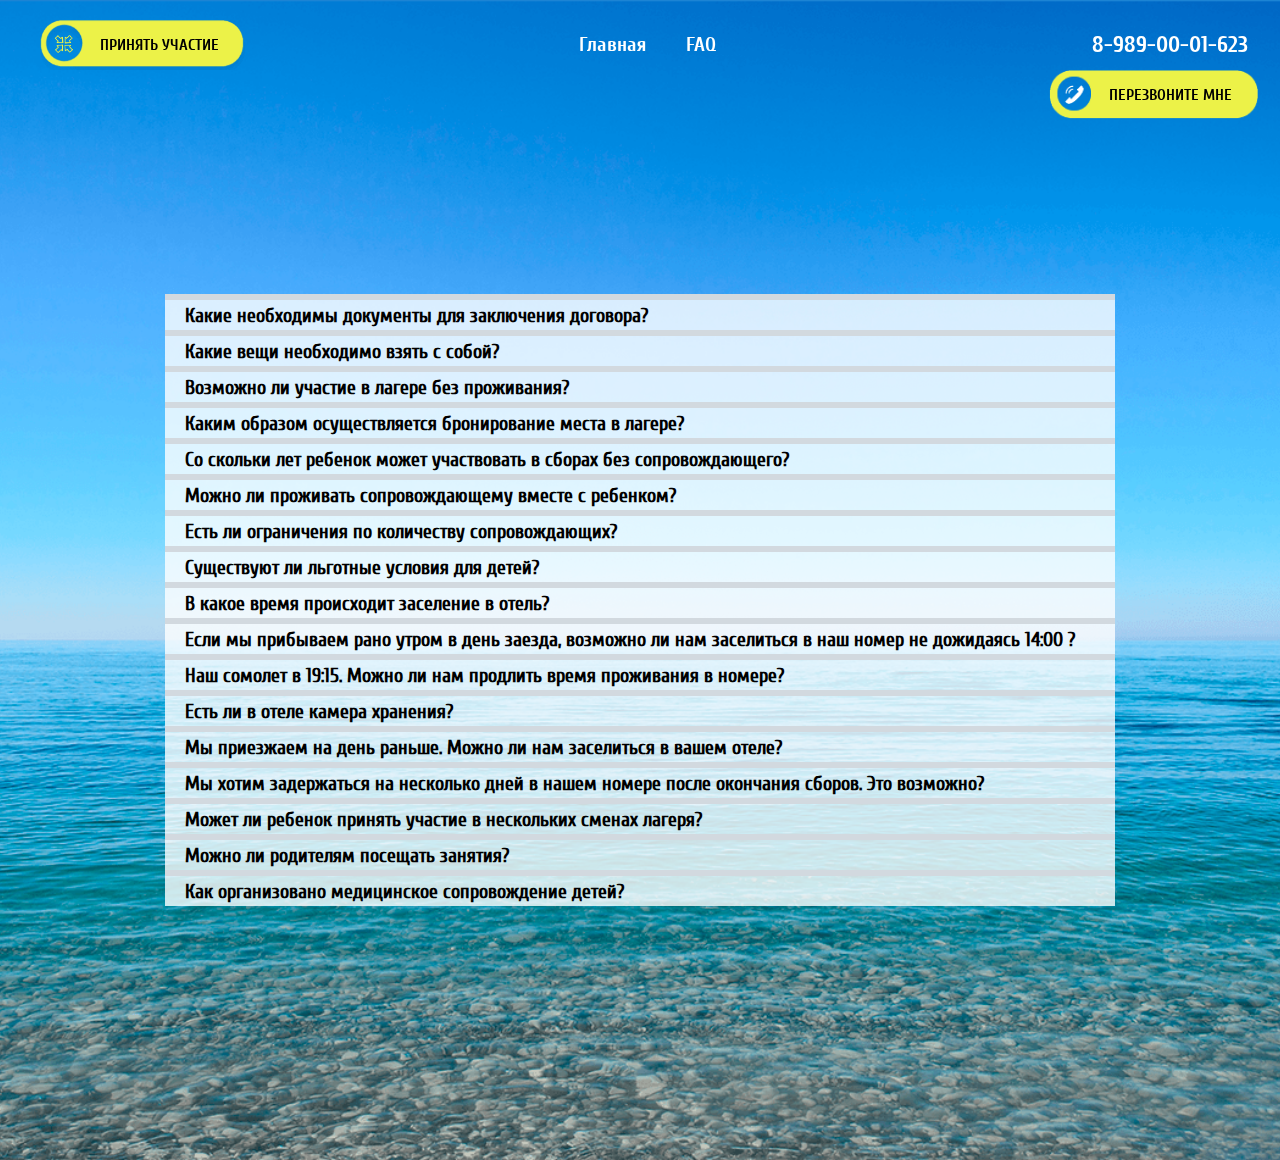
<file: faq.html>
<!DOCTYPE html>
<html lang="en">
<head>
	<meta charset="UTF-8">
	<title>Кинолагерь FAQ</title>
	<meta name="viewport" content="width=device-width, initial-scale=1.0 maximum-scale=1">
	<link rel="stylesheet" href="css/main.css">
	<link rel="stylesheet" href="css/libs.min.css">
	<link rel="stylesheet" href="css/font.css">
</head>
<body>
	<header id="header">
		<div class="header_content">
			<button class="btn header_btn_accept btn_accept">ПРИНЯТЬ УЧАСТИЕ</button>
			<nav>
				<ul>
					<li>
						<a href="index.php">Главная</a>
					</li>
					<li>
						<a href="faq.html">FAQ</a>
					</li>
				</ul>
			</nav>
			<div id="burger">
				Меню
			</div>
			<a class="phone" href="#">8-989-00-01-623</a>
			<button class="btn callMe">ПЕРЕЗВОНИТЕ МНЕ</button>
		</div>
	</header>
	<div class="firstBlock faq" id="main">

		<div class="accardeon">
			<div class="acc-part">
				<dt>Какие необходимы документы для заключения договора?</dt>
				<dd>
					- подписанный договор, в котором отражены все условия посещения лагеря; <br>
					- ксерокопия свидетельства о рождении или паспорта;<br>
					- ксерокопия страхового медицинского полиса;<br>
					- справка 079у;<br>
					- прививочная форма 063: прививки от кори, манту, АДСМ, гепатит Б;<br>
					- результаты проверок на педикулез и чесотку;<br>
					- результаты анализов на энтеробиоз и яйцеглист; <br>
					- ксерокопия 1 и 2 страницы паспорта родителя;<br>
					- перечень всех сопровождающих, тариф их проживания; <br>
					- размер и рост участника лагеря.
				</dd>
			</div>
			<div class="acc-part">
				<dt>Какие вещи необходимо взять с собой?</dt>
				<dd>
					- предметы личной гигиены; <br>
					- спортивный костюм и спортивная обувь; <br>
					- удобная обувь для повседневной носки, тапочки; <br>
					- сменные рубашки, футболки, носки; <br>
					- купальник (плавки), сланцы; <br>
					- нарядная одежда (для выступлений, дискотеки и т.д.)
				</dd>
			</div>
			<div class="acc-part">
				<dt>Возможно ли участие в лагере без проживания?</dt>
				<dd>
					- да, возможно. Стоимость участия в сборах без проживания – согласно прейскуранту.
				</dd>
			</div>
			<div class="acc-part">
				<dt>Каким образом осуществляется бронирование места в лагере?</dt>
				<dd>
					- после подписания договора Вам, в течении трех дней, необходимо внести предоплату 50% от стоимости участия в сборах любым удобным способом – онлайн через сайт, на карту Сбербанка или на расчетный счет нашей организации. Проживание сопровождающих оплачивается по прибытию.
				</dd>
			</div>
			<div class="acc-part">
				<dt>Со скольки лет ребенок может участвовать в сборах без сопровождающего?</dt>
				<dd>
					- с 7 лет.
				</dd>
			</div>
			<div class="acc-part">
				<dt>Можно ли проживать сопровождающему вместе с ребенком?</dt>
				<dd>
					- да. Номера 2-х, 3-х и 4-х местные. Наш лагерь базируется на территории города-отеля «Бархатные сезоны» - это настоящий город с собственной, широко развитой инфраструктурой, где гостям открывается полный спектр услуг, необходимый для комфортного отдыха.

				</dd>
			</div>

			<div class="acc-part">
				<dt>Есть ли ограничения по количеству сопровождающих?</dt>
				<dd>
					- нет. Сопровождающих может быть любое количество.
				</dd>
			</div>

			<div class="acc-part">
				<dt>Существуют ли льготные условия для детей?</dt>
				<dd>
					- да. Согласно тарифам «Бархатных сезонов» дети до трех лет проживают на территории отеля бесплатно
				</dd>
			</div>

			<div class="acc-part">
				<dt>В какое время происходит заселение в отель?</dt>
				<dd>
					- с 14:00.
				</dd>
			</div>


			<div class="acc-part">
				<dt>
					Если мы прибываем рано утром в день заезда, возможно ли нам заселиться в наш номер не дожидаясь 14:00 ?
				</dt>
				<dd>
					- да, конечно! Необходимо доплатить за половину суток согласно тарифам «Бархатных сезонов» на момент заселения. Ознакомиться с официальными тарифами можно по этой ссылке: http://www.bh-s.ru/kopiya-dokumenty
				</dd>
			</div>


			<div class="acc-part">
				<dt>Наш сомолет в 19:15. Можно ли нам продлить время проживания в номере?</dt>
				<dd>
					- да, конечно! Нужно будет доплатить за половину суток согласно тарифам «Бархатных сезонов». Ознакомиться с официальными тарифами можно по этой ссылке: http://www.bh-s.ru/kopiya-dokumenty Но лучше сдать вещи в камеру хранения и позагорать на пляже.
				</dd>
			</div>


			<div class="acc-part">
				<dt>Есть ли в отеле камера хранения?</dt>
				<dd>
					- да.
				</dd>
			</div>


			<div class="acc-part">
				<dt>Мы приезжаем на день раньше. Можно ли нам заселиться в вашем отеле?</dt>
				<dd>
					- да, конечно! Вас заселят в том же номере, в котором Вы будете жить во время сборов. За дополнительное время проживания нужно доплатить согласно тарифам «Бархатных сезонов» на момент заселения. Ознакомиться с официальными тарифами можно по этой ссылке: http://www.bh-s.ru/kopiya-dokumenty
				</dd>
			</div>


			<div class="acc-part">
				<dt>Мы хотим задержаться на несколько дней в нашем номере после окончания сборов. Это возможно?</dt>
				<dd>
					- да, конечно! За дополнительное время проживания нужно доплатить согласно тарифам «Бархатных сезонов» на момент продления. Ознакомиться с официальными тарифами можно по этой ссылке: http://www.bh-s.ru/kopiya-dokumenty
				</dd>
			</div>


			<div class="acc-part">
				<dt>Может ли ребенок принять участие в нескольких сменах лагеря?</dt>
				<dd>
					- да, может, при наличии свободных мест.
				</dd>
			</div>


			<div class="acc-part">
				<dt>Можно ли родителям посещать занятия?</dt>
				<dd>
					- да, в любое время, не мешая процессу
				</dd>
			</div>


			<div class="acc-part">
				<dt>Как организовано медицинское сопровождение детей?</dt>
				<dd>
					- в отеле «Бархатные сезоны», на всех участках есть стационарные круглосуточные медпункты.
				</dd>
			</div>


		</div>


	</div>






	<div class="modal">

		<div id="callModal" class="modalContent">
			<form action="#">
				<label for="nameField">Ваше имя</label><br>
				<input id="nameField" type="text" placeholder="Ваше имя" required>
				<br>
				<br>
				<label for="phoneNumber">Номер телефона</label><br>
				<input type="tel" placeholder="89890001623" required>
				<button>Отрпавить</button>
			</form>
			<span class="close">&times;</span>
		</div>


		<div id="mainForm" class="modalContent">
			<form action="#">
				<div class="leftPart">
					<p class="blueTitle">Анкета</p>
					<div class="inputField">
						<label for="fio">
							ФИО:
						</label>
						<input id="fio" type="text" placeholder="Ивагова Катерина" required>
					</div>

					<div class="inputField">
						<label for="age">
							ВОЗРАСТ(ПОЛНЫХ ЛЕТ):
						</label>
						<input type="text" id="age" placeholder="9 лет" required>
					</div>

					<div class="inputField">
						<label for="format">
							ИНТЕРЕСУЮЩИЙ ФОРМАТ УЧАСТИЯ:
						</label>
						<select name="format" id="format">
							<option value="acter">Киноактер</option>
							<option value="producer">Режиссер</option>
						</select>
					</div>

					<div class="inputField">
						<label for="period">
							СМЕНА:
						</label>
						<select name="perion" id="period">
							<option value="summer">Лето 2018</option>
							<option value="producer">Режиссер</option>
						</select>
					</div>

					<div class="inputField">
						<label for="city">
							ГОРОД:
						</label>
						<input id="city" type="text" required>
					</div>

					<div class="inputField">
						<label for="phone">
							ТЕЛЕФОН:
						</label>
						<input id="phone" type="tel" required>
					</div>

					<div class="inputField">
						<label for="mail">
							E-MAIL:
						</label>
						<input id="mail" type="mail" required>
					</div>

					<div class="inputField">
						<label for="phone">
							ОТКУДА ВЫ УЗНАЛИ О ПРОЕКТЕ?:
						</label>
						<input id="" type="text" required>
					</div>

					<div class="checkboxField firstCheck">
						<label for="personalData">
							<input type="checkbox" checked required id="personalData">
							<span class="check"></span>
							Я согласен(на) на обработку персональных данных
						</label>
					</div>

					<div class="checkboxField">
						<label for="accept">
							<input type="checkbox" checked required id="accept">
							<span class="check"></span>
							Я согласен(на получать новостную рассылку)
						</label>
					</div>
				</div>


				<div class="clear"></div>
				<button>Отправить анкету</button>

			</form>
			<span class="close">&times;</span>
		</div>

	</div>


	<script src="js/libs.min.js"></script>
	<script src="js/common.js"></script>
</body>
</html>
</file>
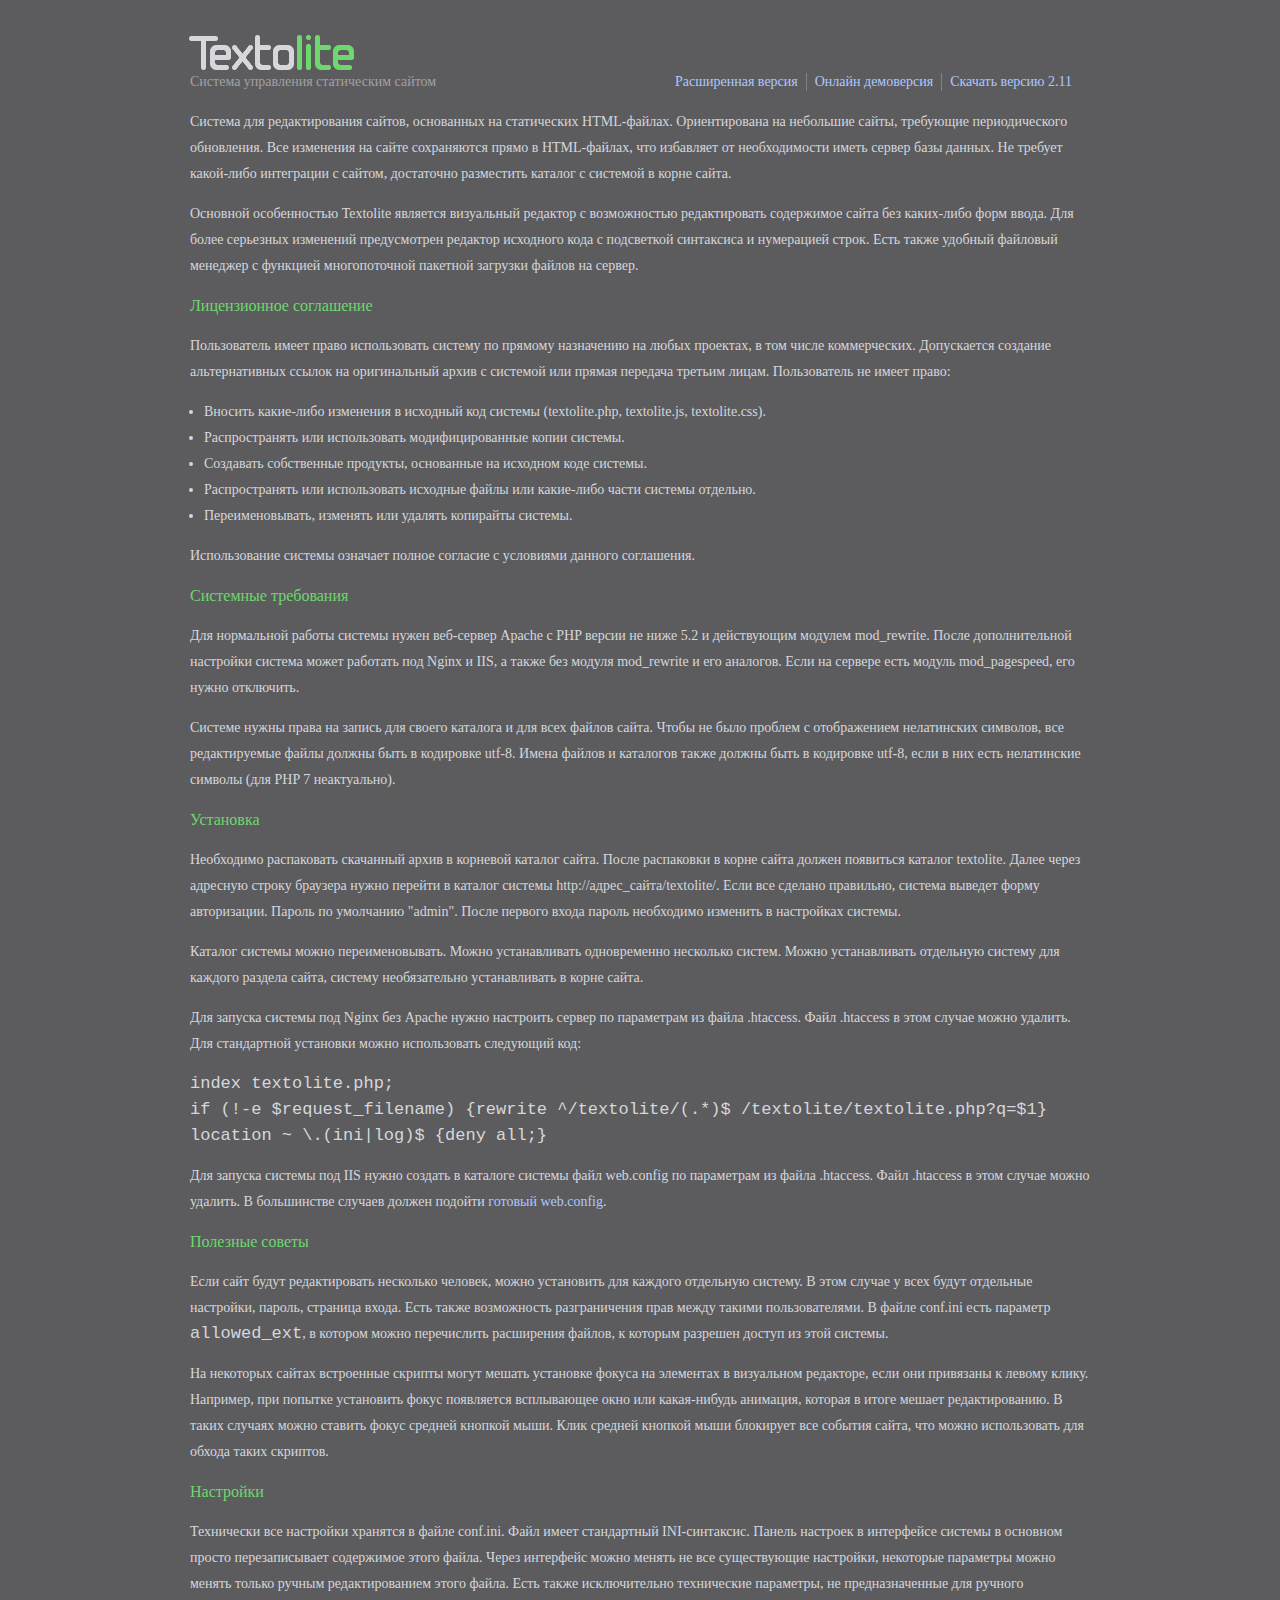
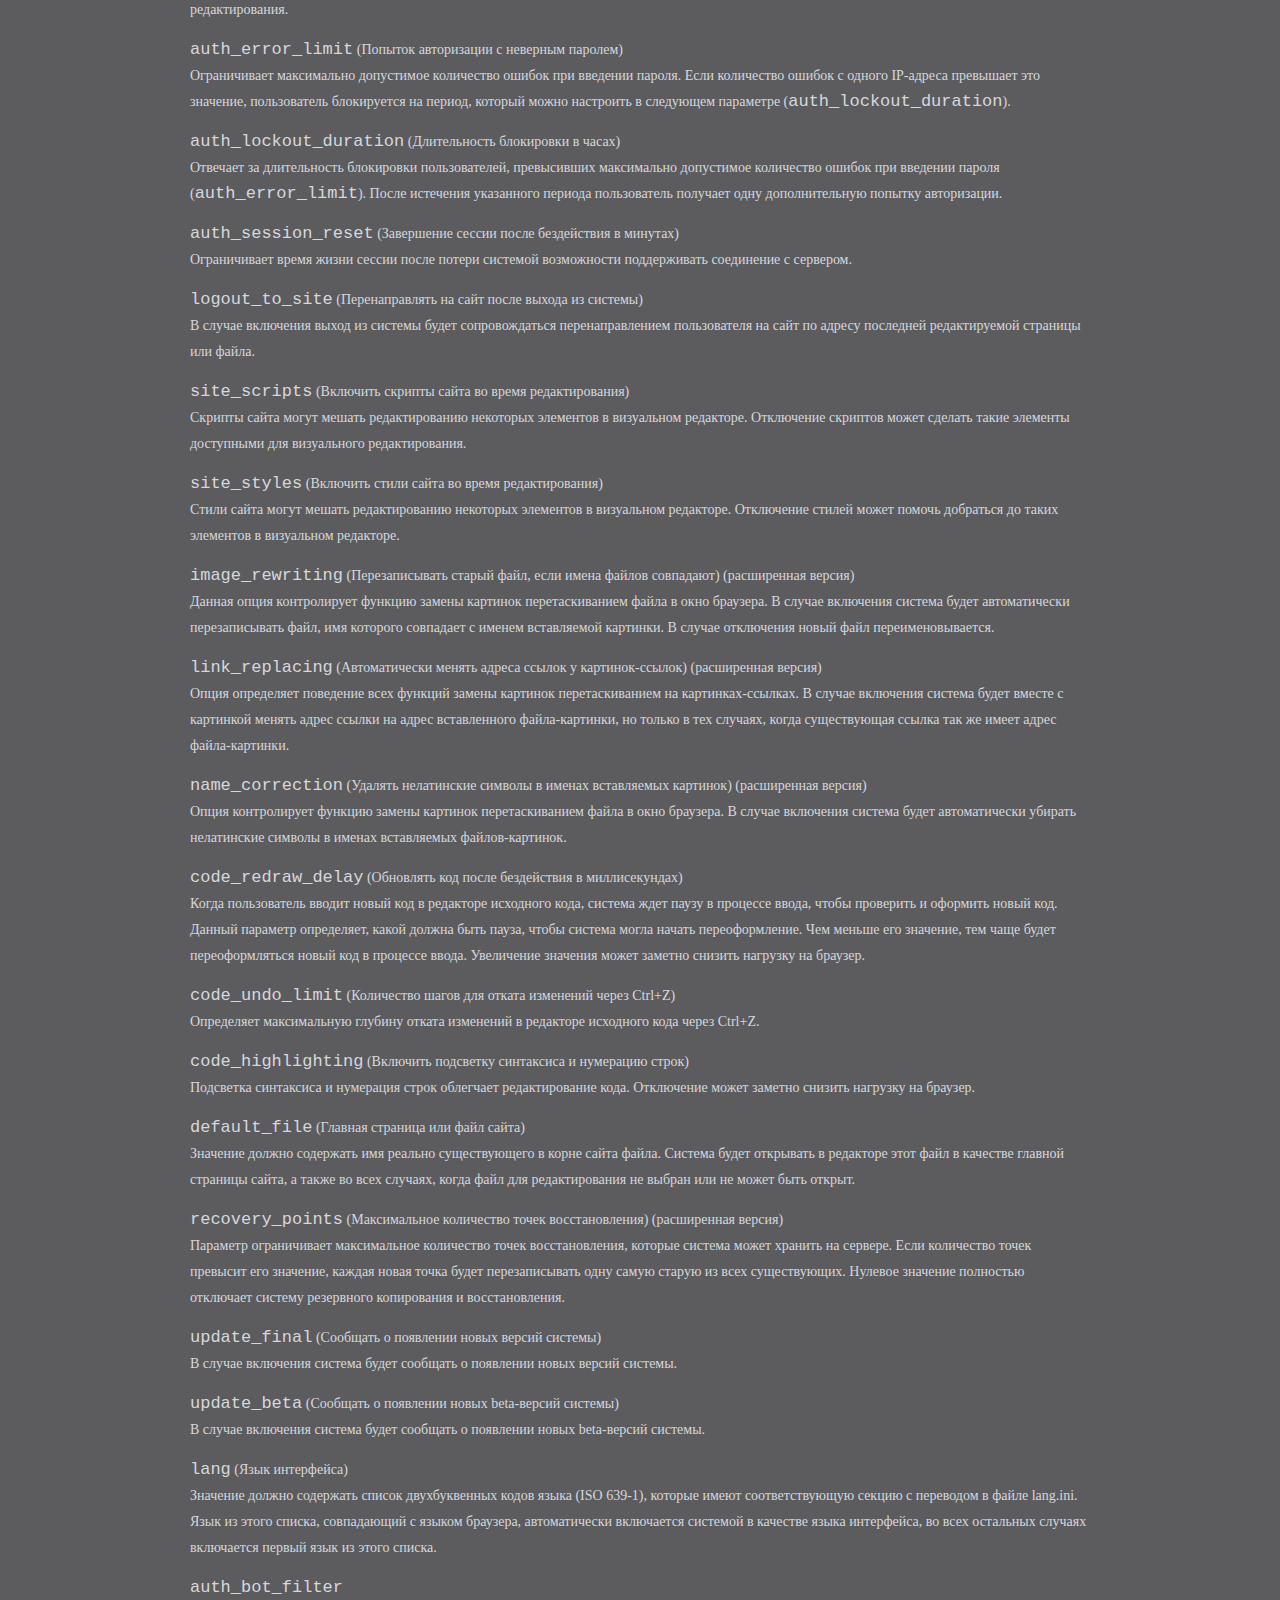
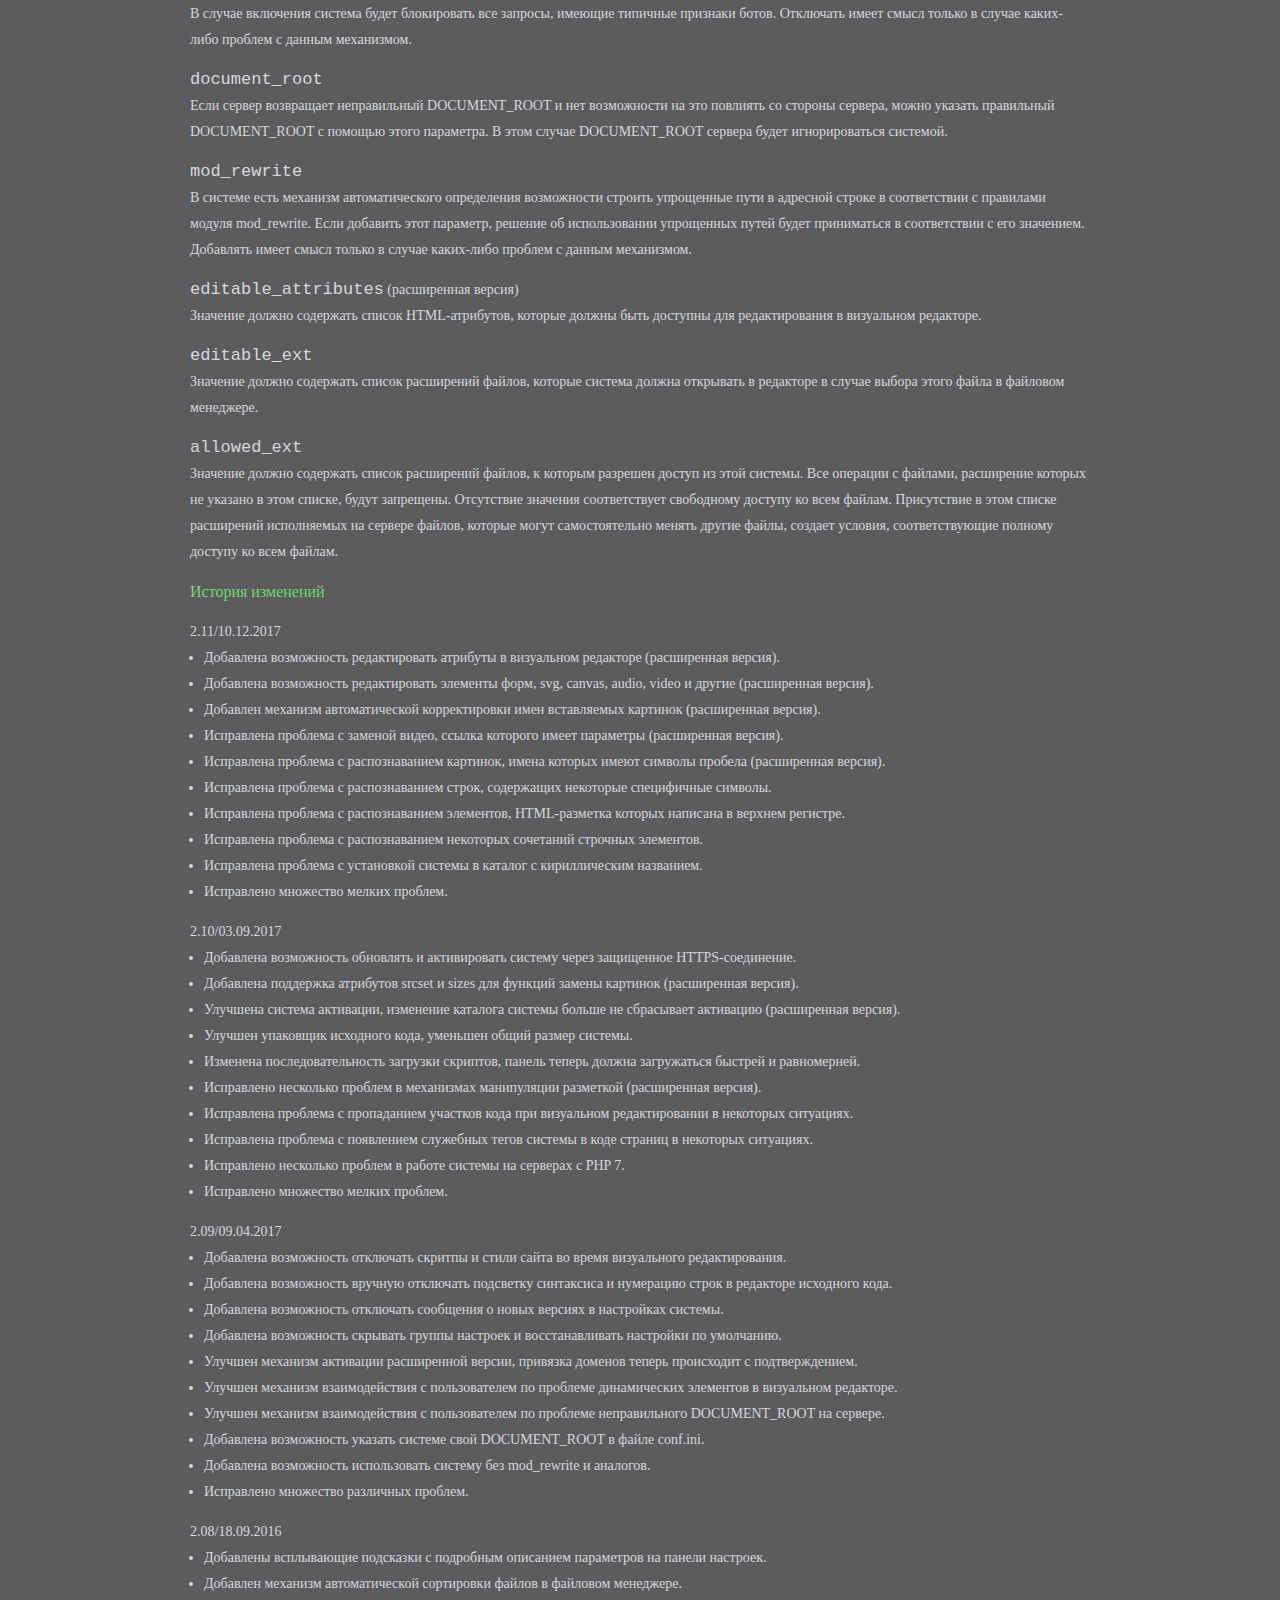
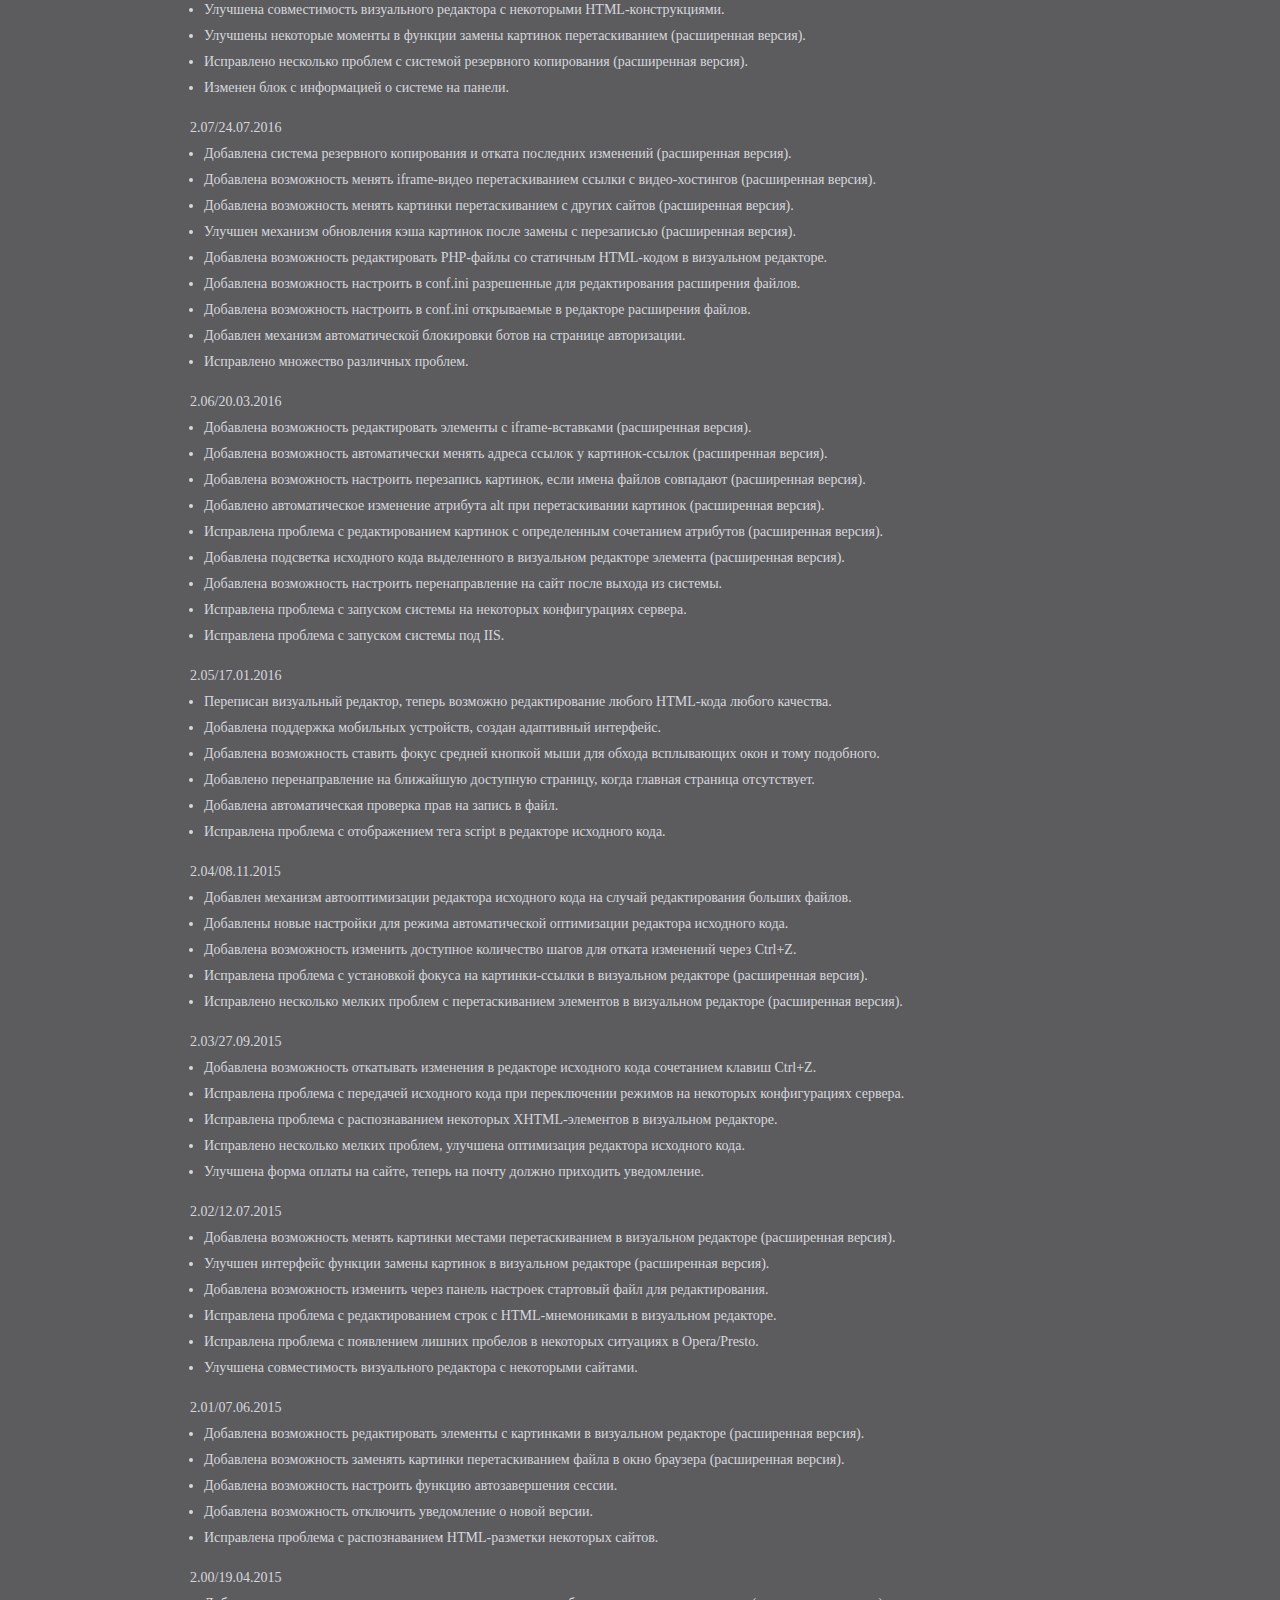
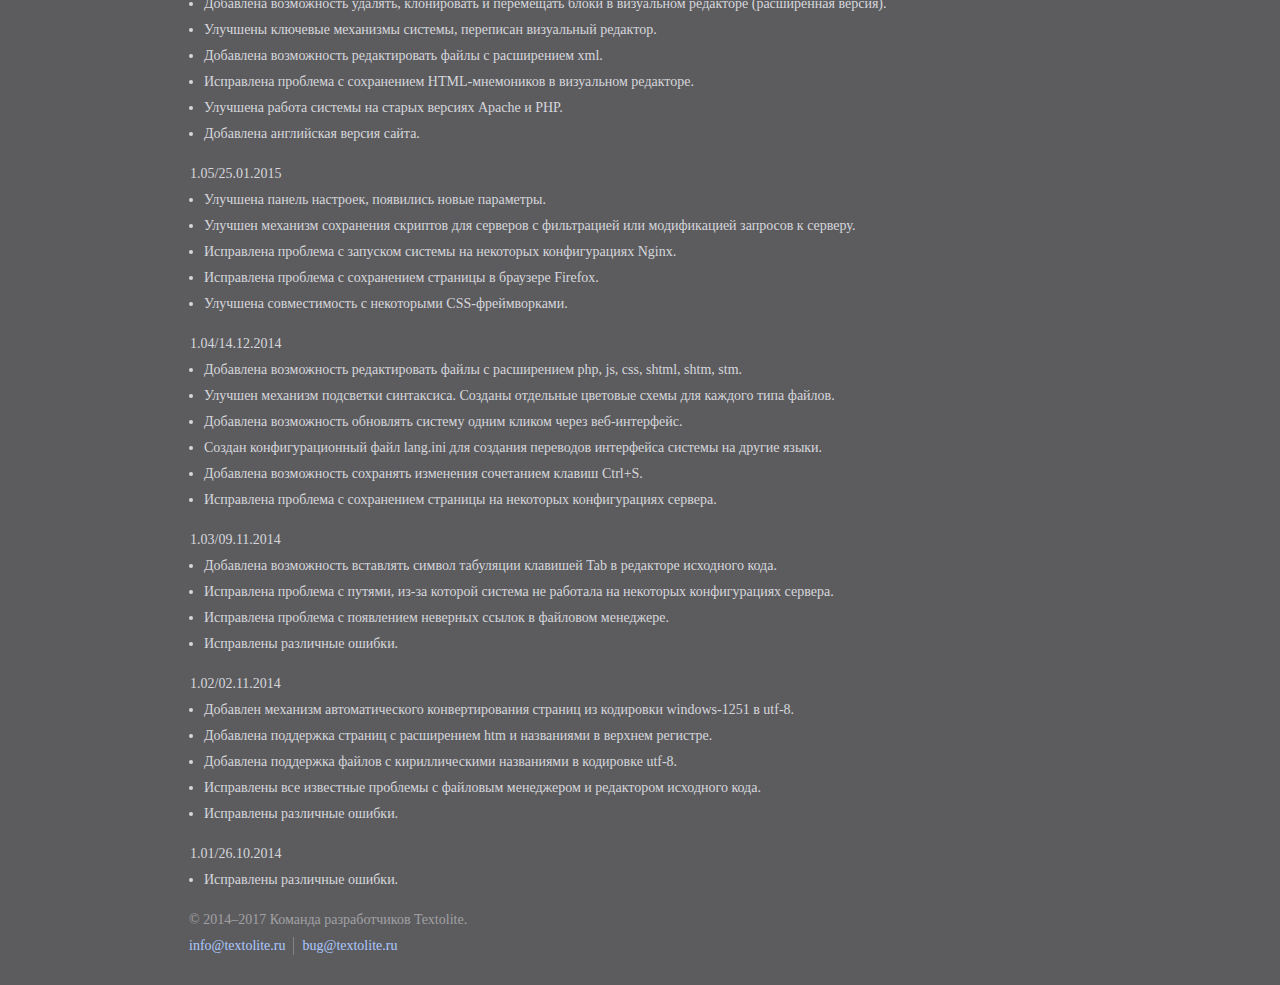
<file: readme.html>
<!doctype html><html lang="ru">
<head>

	<title>Textolite — система управления статическим сайтом</title>
	<meta charset="utf-8">
	<meta name="viewport" content="width=device-width,initial-scale=1">

	<style>

		*{margin:0; padding:0}
		ul{margin-left:14px}
		p,ul,dd,h2{margin-bottom:14px}
		a{color:#adc8fe; text-decoration:none}
		a:visited{color:#7f98cb}
		a:hover{color:#adc8fe; text-decoration:underline}
		a:active{color:#6ed76e}
		header,footer,main{display:block; clear:both}
		h1{margin:34px 0 -2px -2px; font-size:50px; font-weight:normal; letter-spacing:-3px; color:#d6d7dc}
		h2{font-size:16px; font-weight:normal; color:#6ed76e}
		html{font-size:14px; line-height:26px; font-family:Verdana; color:#d6d7dc; background-color:#5c5c5f}
		body{width:97%; min-width:320px; max-width:900px; margin:20px auto}
		footer{margin-left:-1px; color:#a1a1a4}
		header ul, footer ul{float:right; margin:4px 10px 18px 0; list-style-type:none}
		header li, footer li{float:left; padding:0 8px; border-left:1px solid #828286; line-height:18px}
		footer ul:last-child{float:none; height:28px; margin-top:-10px}
		li:first-child{padding-left:0; border:none}
		header p{float:left; color:#a1a1a4}
		code{font-size:17px; font-family:Courier New}
		@media(max-width:900px){header ul{clear:both; float:left}}

	</style>

</head>
<body>

	<header>

		<h1><img src="[data-uri]" alt="Textolite"></h1>
		<p>Система управления статическим сайтом</p>

		<ul>
		<li><a href="http://textolite.ru/extended/">Расширенная версия</a></li>
		<li><a href="http://textolite.ru/demo/textolite/">Онлайн демоверсия</a></li>
		<li><a href="http://textolite.ru/download/">Скачать версию 2.11</a></li>
		</ul>

	</header>

	<main>

		<p>Система для редактирования сайтов, основанных на статических HTML-файлах.
		Ориентирована на небольшие сайты, требующие периодического обновления.
		Все изменения на сайте сохраняются прямо в HTML-файлах, что избавляет от необходимости иметь сервер базы данных.
		Не требует какой-либо интеграции с сайтом, достаточно разместить каталог с системой в корне сайта.</p>

		<p>Основной особенностью Textolite является визуальный редактор с возможностью редактировать содержимое сайта
		без каких-либо форм ввода. Для более серьезных изменений предусмотрен редактор исходного кода
		с подсветкой синтаксиса и нумерацией строк. Есть также удобный файловый менеджер
		с функцией многопоточной пакетной загрузки файлов на сервер.</p>

		<h2>Лицензионное соглашение</h2>

		<p>Пользователь имеет право использовать систему по прямому назначению на любых проектах,
		в том числе коммерческих. Допускается создание альтернативных ссылок на оригинальный архив с системой
		или прямая передача третьим лицам. Пользователь не имеет право:</p>

		<ul>
		<li>Вносить какие-либо изменения в исходный код системы (textolite.php, textolite.js, textolite.css).</li>
		<li>Распространять или использовать модифицированные копии системы.</li>
		<li>Создавать собственные продукты, основанные на исходном коде системы.</li>
		<li>Распространять или использовать исходные файлы или какие-либо части системы отдельно.</li>
		<li>Переименовывать, изменять или удалять копирайты системы.</li>
		</ul>

		<p>Использование системы означает полное согласие с условиями данного соглашения.</p>

		<h2>Системные требования</h2>

		<p>Для нормальной работы системы нужен веб-сервер Apache с PHP версии не ниже 5.2 и действующим модулем mod_rewrite.
		После дополнительной настройки система может работать под Nginx и IIS,
		а также без модуля mod_rewrite и его аналогов. Если на сервере есть модуль mod_pagespeed, его нужно отключить.</p>

		<p>Системе нужны права на запись для своего каталога и для всех файлов сайта.
		Чтобы не было проблем с отображением нелатинских символов, все редактируемые файлы должны быть в кодировке utf-8.
		Имена файлов и каталогов также должны быть в кодировке utf-8, если в них есть нелатинские символы (для PHP 7 неактуально).</p>

		<h2>Установка</h2>

		<p>Необходимо распаковать скачанный архив в корневой каталог сайта.
		После распаковки в корне сайта должен появиться каталог textolite.
		Далее через адресную строку браузера нужно перейти в каталог системы http://адрес_сайта/textolite/.
		Если все сделано правильно, система выведет форму авторизации. Пароль по умолчанию "admin".
		После первого входа пароль необходимо изменить в настройках системы.</p>

		<p>Каталог системы можно переименовывать. Можно устанавливать одновременно несколько систем.
		Можно устанавливать отдельную систему для каждого раздела сайта, систему необязательно устанавливать в корне сайта.</p>

		<p>Для запуска системы под Nginx без Apache нужно настроить сервер по параметрам из файла .htaccess.
		Файл .htaccess в этом случае можно удалить. Для стандартной установки можно использовать следующий код:</p>

		<p><code>index textolite.php;<br>if (!-e $request_filename) {rewrite ^/textolite/(.*)$
		/textolite/textolite.php?q=$1}<br>location ~ \.(ini|log)$ {deny all;}</code></p>

		<p>Для запуска системы под IIS нужно создать в каталоге системы файл web.config по параметрам из файла .htaccess.
		Файл .htaccess в этом случае можно удалить. В большинстве случаев должен подойти
		<a href="http://textolite.ru/download/web.config">готовый web.config</a>.</p>

		<h2>Полезные советы</h2>

		<p>Если сайт будут редактировать несколько человек, можно установить для каждого отдельную систему.
		В этом случае у всех будут отдельные настройки, пароль, страница входа.
		Есть также возможность разграничения прав между такими пользователями. В файле conf.ini есть параметр <code>allowed_ext</code>,
		в котором можно перечислить расширения файлов, к которым разрешен доступ из этой системы.</p>

		<p>На некоторых сайтах встроенные скрипты могут мешать установке фокуса на элементах в визуальном редакторе,
		если они привязаны к левому клику. Например, при попытке установить фокус появляется всплывающее окно
		или какая-нибудь анимация, которая в итоге мешает редактированию. В таких случаях можно ставить фокус средней кнопкой мыши.
		Клик средней кнопкой мыши блокирует все события сайта, что можно использовать для обхода таких скриптов.</p>

		<h2>Настройки</h2>

		<p>Технически все настройки хранятся в файле conf.ini. Файл имеет стандартный INI-синтаксис.
		Панель настроек в интерфейсе системы в основном просто перезаписывает содержимое этого файла.
		Через интерфейс можно менять не все существующие настройки, некоторые параметры можно менять только ручным редактированием этого файла.
		Есть также исключительно технические параметры, не предназначенные для ручного редактирования.</p>

		<dl>
		<dt><code>auth_error_limit</code> (Попыток авторизации с неверным паролем)</dt>
		<dd>Ограничивает максимально допустимое количество ошибок при введении пароля.
		Если количество ошибок с одного IP-адреса превышает это значение,
		пользователь блокируется на период, который можно настроить в следующем параметре (<code>auth_lockout_duration</code>).</dd>

		<dt><code>auth_lockout_duration</code> (Длительность блокировки в часах)</dt>
		<dd>Отвечает за длительность блокировки пользователей,
		превысивших максимально допустимое количество ошибок при введении пароля (<code>auth_error_limit</code>).
		После истечения указанного периода пользователь получает одну дополнительную попытку авторизации.</dd>

		<dt><code>auth_session_reset</code> (Завершение сессии после бездействия в минутах)</dt>
		<dd>Ограничивает время жизни сессии после потери системой возможности поддерживать соединение с сервером.</dd>

		<dt><code>logout_to_site</code> (Перенаправлять на сайт после выхода из системы)</dt>
		<dd>В случае включения выход из системы будет сопровождаться перенаправлением пользователя
		на сайт по адресу последней редактируемой страницы или файла.</dd>

		<dt><code>site_scripts</code> (Включить скрипты сайта во время редактирования)</dt>
		<dd>Скрипты сайта могут мешать редактированию некоторых элементов в визуальном редакторе.
		Отключение скриптов может сделать такие элементы доступными для визуального редактирования.</dd>

		<dt><code>site_styles</code> (Включить стили сайта во время редактирования)</dt>
		<dd>Стили сайта могут мешать редактированию некоторых элементов в визуальном редакторе.
		Отключение стилей может помочь добраться до таких элементов в визуальном редакторе.</dd>

		<dt><code>image_rewriting</code> (Перезаписывать старый файл, если имена файлов совпадают) (расширенная версия)</dt>
		<dd>Данная опция контролирует функцию замены картинок перетаскиванием файла в окно браузера.
		В случае включения система будет автоматически перезаписывать файл,
		имя которого совпадает с именем вставляемой картинки. В случае отключения новый файл переименовывается.</dd>

		<dt><code>link_replacing</code> (Автоматически менять адреса ссылок у картинок-ссылок) (расширенная версия)</dt>
		<dd>Опция определяет поведение всех функций замены картинок перетаскиванием на картинках-ссылках.
		В случае включения система будет вместе с картинкой менять адрес ссылки на адрес вставленного файла-картинки,
		но только в тех случаях, когда существующая ссылка так же имеет адрес файла-картинки.</dd>

		<dt><code>name_correction</code> (Удалять нелатинские символы в именах вставляемых картинок) (расширенная версия)</dt>
		<dd>Опция контролирует функцию замены картинок перетаскиванием файла в окно браузера.
		В случае включения система будет автоматически убирать нелатинские символы в именах вставляемых файлов-картинок.</dd>

		<dt><code>code_redraw_delay</code> (Обновлять код после бездействия в миллисекундах)</dt>
		<dd>Когда пользователь вводит новый код в редакторе исходного кода, система ждет паузу в процессе ввода,
		чтобы проверить и оформить новый код. Данный параметр определяет, какой должна быть пауза,
		чтобы система могла начать переоформление. Чем меньше его значение, тем чаще будет переоформляться новый код в процессе ввода.
		Увеличение значения может заметно снизить нагрузку на браузер.</dd>

		<dt><code>code_undo_limit</code> (Количество шагов для отката изменений через Ctrl+Z)</dt>
		<dd>Определяет максимальную глубину отката изменений в редакторе исходного кода через Ctrl+Z.</dd>

		<dt><code>code_highlighting</code> (Включить подсветку синтаксиса и нумерацию строк)</dt>
		<dd>Подсветка синтаксиса и нумерация строк облегчает редактирование кода.
		Отключение может заметно снизить нагрузку на браузер.</dd>

		<dt><code>default_file</code> (Главная страница или файл сайта)</dt>
		<dd>Значение должно содержать имя реально существующего в корне сайта файла.
		Система будет открывать в редакторе этот файл в качестве главной страницы сайта,
		а также во всех случаях, когда файл для редактирования не выбран или не может быть открыт.</dd>

		<dt><code>recovery_points</code> (Максимальное количество точек восстановления) (расширенная версия)</dt>
		<dd>Параметр ограничивает максимальное количество точек восстановления, которые система может хранить на сервере.
		Если количество точек превысит его значение, каждая новая точка будет перезаписывать одну самую старую из всех существующих.
		Нулевое значение полностью отключает систему резервного копирования и восстановления.</dd>

		<dt><code>update_final</code> (Сообщать о появлении новых версий системы)</dt>
		<dd>В случае включения система будет сообщать о появлении новых версий системы.</dd>

		<dt><code>update_beta</code> (Сообщать о появлении новых beta-версий системы)</dt>
		<dd>В случае включения система будет сообщать о появлении новых beta-версий системы.</dd>

		<dt><code>lang</code> (Язык интерфейса)</dt>
		<dd>Значение должно содержать список двухбуквенных кодов языка (ISO 639-1),
		которые имеют соответствующую секцию с переводом в файле lang.ini.
		Язык из этого списка, совпадающий с языком браузера, автоматически включается системой в качестве языка интерфейса,
		во всех остальных случаях включается первый язык из этого списка.</dd>

		<dt><code>auth_bot_filter</code></dt>
		<dd>В случае включения система будет блокировать все запросы, имеющие типичные признаки ботов.
		Отключать имеет смысл только в случае каких-либо проблем с данным механизмом.</dd>

		<dt><code>document_root</code></dt>
		<dd>Если сервер возвращает неправильный DOCUMENT_ROOT и нет возможности на это повлиять со стороны сервера,
		можно указать правильный DOCUMENT_ROOT с помощью этого параметра.
		В этом случае DOCUMENT_ROOT сервера будет игнорироваться системой.</dd>

		<dt><code>mod_rewrite</code></dt>
		<dd>В системе есть механизм автоматического определения возможности строить упрощенные пути в адресной строке
		в соответствии с правилами модуля mod_rewrite. Если добавить этот параметр,
		решение об использовании упрощенных путей будет приниматься в соответствии с его значением.
		Добавлять имеет смысл только в случае каких-либо проблем с данным механизмом.</dd>

		<dt><code>editable_attributes</code> (расширенная версия)</dt>
		<dd>Значение должно содержать список HTML-атрибутов, которые должны быть доступны для редактирования в визуальном редакторе.</dd>

		<dt><code>editable_ext</code></dt>
		<dd>Значение должно содержать список расширений файлов, которые система должна открывать в редакторе
		в случае выбора этого файла в файловом менеджере.</dd>

		<dt><code>allowed_ext</code></dt>
		<dd>Значение должно содержать список расширений файлов, к которым разрешен доступ из этой системы.
		Все операции с файлами, расширение которых не указано в этом списке, будут запрещены.
		Отсутствие значения соответствует свободному доступу ко всем файлам.
		Присутствие в этом списке расширений исполняемых на сервере файлов,
		которые могут самостоятельно менять другие файлы, создает условия,
		соответствующие полному доступу ко всем файлам.</dd>
		</dl>

		<h2>История изменений</h2>

		<dl>
		<dt>2.11/10.12.2017</dt>
		<dd>

			<ul>
			<li>Добавлена возможность редактировать атрибуты в визуальном редакторе (расширенная версия).</li>
			<li>Добавлена возможность редактировать элементы форм, svg, canvas, audio, video и другие (расширенная версия).</li>
			<li>Добавлен механизм автоматической корректировки имен вставляемых картинок (расширенная версия).</li>
			<li>Исправлена проблема с заменой видео, ссылка которого имеет параметры (расширенная версия).</li>
			<li>Исправлена проблема с распознаванием картинок, имена которых имеют символы пробела (расширенная версия).</li>
			<li>Исправлена проблема с распознаванием строк, содержащих некоторые специфичные символы.</li>
			<li>Исправлена проблема с распознаванием элементов, HTML-разметка которых написана в верхнем регистре.</li>
			<li>Исправлена проблема с распознаванием некоторых сочетаний строчных элементов.</li>
			<li>Исправлена проблема с установкой системы в каталог с кириллическим названием.</li>
			<li>Исправлено множество мелких проблем.</li>
			</ul>

		</dd>
		<dt>2.10/03.09.2017</dt>
		<dd>

			<ul>
			<li>Добавлена возможность обновлять и активировать систему через защищенное HTTPS-соединение.</li>
			<li>Добавлена поддержка атрибутов srcset и sizes для функций замены картинок (расширенная версия).</li>
			<li>Улучшена система активации, изменение каталога системы больше не сбрасывает активацию (расширенная версия).</li>
			<li>Улучшен упаковщик исходного кода, уменьшен общий размер системы.</li>
			<li>Изменена последовательность загрузки скриптов, панель теперь должна загружаться быстрей и равномерней.</li>
			<li>Исправлено несколько проблем в механизмах манипуляции разметкой (расширенная версия).</li>
			<li>Исправлена проблема с пропаданием участков кода при визуальном редактировании в некоторых ситуациях.</li>
			<li>Исправлена проблема с появлением служебных тегов системы в коде страниц в некоторых ситуациях.</li>
			<li>Исправлено несколько проблем в работе системы на серверах с PHP 7.</li>
			<li>Исправлено множество мелких проблем.</li>
			</ul>

		</dd>
		<dt>2.09/09.04.2017</dt>
		<dd>

			<ul>
			<li>Добавлена возможность отключать скритпы и стили сайта во время визуального редактирования.</li>
			<li>Добавлена возможность вручную отключать подсветку синтаксиса и нумерацию строк в редакторе исходного кода.</li>
			<li>Добавлена возможность отключать сообщения о новых версиях в настройках системы.</li>
			<li>Добавлена возможность скрывать группы настроек и восстанавливать настройки по умолчанию.</li>
			<li>Улучшен механизм активации расширенной версии, привязка доменов теперь происходит с подтверждением.</li>
			<li>Улучшен механизм взаимодействия с пользователем по проблеме динамических элементов в визуальном редакторе.</li>
			<li>Улучшен механизм взаимодействия с пользователем по проблеме неправильного DOCUMENT_ROOT на сервере.</li>
			<li>Добавлена возможность указать системе свой DOCUMENT_ROOT в файле conf.ini.</li>
			<li>Добавлена возможность использовать систему без mod_rewrite и аналогов.</li>
			<li>Исправлено множество различных проблем.</li>
			</ul>

		</dd>
		<dt>2.08/18.09.2016</dt>
		<dd>

			<ul>
			<li>Добавлены всплывающие подсказки с подробным описанием параметров на панели настроек.</li>
			<li>Добавлен механизм автоматической сортировки файлов в файловом менеджере.</li>
			<li>Улучшена совместимость визуального редактора с некоторыми HTML-конструкциями.</li>
			<li>Улучшены некоторые моменты в функции замены картинок перетаскиванием (расширенная версия).</li>
			<li>Исправлено несколько проблем с системой резервного копирования (расширенная версия).</li>
			<li>Изменен блок с информацией о системе на панели.</li>
			</ul>

		</dd>
		<dt>2.07/24.07.2016</dt>
		<dd>

			<ul>
			<li>Добавлена система резервного копирования и отката последних изменений (расширенная версия).</li>
			<li>Добавлена возможность менять iframe-видео перетаскиванием ссылки с видео-хостингов (расширенная версия).</li>
			<li>Добавлена возможность менять картинки перетаскиванием с других сайтов (расширенная версия).</li>
			<li>Улучшен механизм обновления кэша картинок после замены с перезаписью (расширенная версия).</li>
			<li>Добавлена возможность редактировать PHP-файлы со статичным HTML-кодом в визуальном редакторе.</li>
			<li>Добавлена возможность настроить в conf.ini разрешенные для редактирования расширения файлов.</li>
			<li>Добавлена возможность настроить в conf.ini открываемые в редакторе расширения файлов.</li>
			<li>Добавлен механизм автоматической блокировки ботов на странице авторизации.</li>
			<li>Исправлено множество различных проблем.</li>
			</ul>

		</dd>
		<dt>2.06/20.03.2016</dt>
		<dd>

			<ul>
			<li>Добавлена возможность редактировать элементы c iframe-вставками (расширенная версия).</li>
			<li>Добавлена возможность автоматически менять адреса ссылок у картинок-ссылок (расширенная версия).</li>
			<li>Добавлена возможность настроить перезапись картинок, если имена файлов совпадают (расширенная версия).</li>
			<li>Добавлено автоматическое изменение атрибута alt при перетаскивании картинок (расширенная версия).</li>
			<li>Исправлена проблема с редактированием картинок с определенным сочетанием атрибутов (расширенная версия).</li>
			<li>Добавлена подсветка исходного кода выделенного в визуальном редакторе элемента (расширенная версия).</li>
			<li>Добавлена возможность настроить перенаправление на сайт после выхода из системы.</li>
			<li>Исправлена проблема с запуском системы на некоторых конфигурациях сервера.</li>
			<li>Исправлена проблема с запуском системы под IIS.</li>
			</ul>

		</dd>
		<dt>2.05/17.01.2016</dt>
		<dd>

			<ul>
			<li>Переписан визуальный редактор, теперь возможно редактирование любого HTML-кода любого качества.</li>
			<li>Добавлена поддержка мобильных устройств, создан адаптивный интерфейс.</li>
			<li>Добавлена возможность ставить фокус средней кнопкой мыши для обхода всплывающих окон и тому подобного.</li>
			<li>Добавлено перенаправление на ближайшую доступную страницу, когда главная страница отсутствует.</li>
			<li>Добавлена автоматическая проверка прав на запись в файл.</li>
			<li>Исправлена проблема с отображением тега script в редакторе исходного кода.</li>
			</ul>

		</dd>
		<dt>2.04/08.11.2015</dt>
		<dd>

			<ul>
			<li>Добавлен механизм автооптимизации редактора исходного кода на случай редактирования больших файлов.</li>
			<li>Добавлены новые настройки для режима автоматической оптимизации редактора исходного кода.</li>
			<li>Добавлена возможность изменить доступное количество шагов для отката изменений через Ctrl+Z.</li>
			<li>Исправлена проблема с установкой фокуса на картинки-ссылки в визуальном редакторе (расширенная версия).</li>
			<li>Исправлено несколько мелких проблем с перетаскиванием элементов в визуальном редакторе (расширенная версия).</li>
			</ul>

		</dd>
		<dt>2.03/27.09.2015</dt>
		<dd>

			<ul>
			<li>Добавлена возможность откатывать изменения в редакторе исходного кода сочетанием клавиш Ctrl+Z.</li>
			<li>Исправлена проблема с передачей исходного кода при переключении режимов на некоторых конфигурациях сервера.</li>
			<li>Исправлена проблема с распознаванием некоторых XHTML-элементов в визуальном редакторе.</li>
			<li>Исправлено несколько мелких проблем, улучшена оптимизация редактора исходного кода.</li>
			<li>Улучшена форма оплаты на сайте, теперь на почту должно приходить уведомление.</li>
			</ul>

		</dd>
		<dt>2.02/12.07.2015</dt>
		<dd>

			<ul>
			<li>Добавлена возможность менять картинки местами перетаскиванием в визуальном редакторе (расширенная версия).</li>
			<li>Улучшен интерфейс функции замены картинок в визуальном редакторе (расширенная версия).</li>
			<li>Добавлена возможность изменить через панель настроек стартовый файл для редактирования.</li>
			<li>Исправлена проблема с редактированием строк с HTML-мнемониками в визуальном редакторе.</li>
			<li>Исправлена проблема с появлением лишних пробелов в некоторых ситуациях в Opera/Presto.</li>
			<li>Улучшена совместимость визуального редактора с некоторыми сайтами.</li>
			</ul>

		</dd>
		<dt>2.01/07.06.2015</dt>
		<dd>

			<ul>
			<li>Добавлена возможность редактировать элементы с картинками в визуальном редакторе (расширенная версия).</li>
			<li>Добавлена возможность заменять картинки перетаскиванием файла в окно браузера (расширенная версия).</li>
			<li>Добавлена возможность настроить функцию автозавершения сессии.</li>
			<li>Добавлена возможность отключить уведомление о новой версии.</li>
			<li>Исправлена проблема с распознаванием HTML-разметки некоторых сайтов.</li>
			</ul>

		</dd>
		<dt>2.00/19.04.2015</dt>
		<dd>

			<ul>
			<li>Добавлена возможность удалять, клонировать и перемещать блоки в визуальном редакторе (расширенная версия).</li>
			<li>Улучшены ключевые механизмы системы, переписан визуальный редактор.</li>
			<li>Добавлена возможность редактировать файлы с расширением xml.</li>
			<li>Исправлена проблема с сохранением HTML-мнемоников в визуальном редакторе.</li>
			<li>Улучшена работа системы на старых версиях Apache и PHP.</li>
			<li>Добавлена английская версия сайта.</li>
			</ul>

		</dd>
		<dt>1.05/25.01.2015</dt>
		<dd>

			<ul>
			<li>Улучшена панель настроек, появились новые параметры.</li>
			<li>Улучшен механизм сохранения скриптов для серверов с фильтрацией или модификацией запросов к серверу.</li>
			<li>Исправлена проблема с запуском системы на некоторых конфигурациях Nginx.</li>
			<li>Исправлена проблема с сохранением страницы в браузере Firefox.</li>
			<li>Улучшена совместимость с некоторыми CSS-фреймворками.</li>
			</ul>

		</dd>
		<dt>1.04/14.12.2014</dt>
		<dd>

			<ul>
			<li>Добавлена возможность редактировать файлы с расширением php, js, css, shtml, shtm, stm.</li>
			<li>Улучшен механизм подсветки синтаксиса. Созданы отдельные цветовые схемы для каждого типа файлов.</li>
			<li>Добавлена возможность обновлять систему одним кликом через веб-интерфейс.</li>
			<li>Создан конфигурационный файл lang.ini для создания переводов интерфейса системы на другие языки.</li>
			<li>Добавлена возможность сохранять изменения сочетанием клавиш Ctrl+S.</li>
			<li>Исправлена проблема с сохранением страницы на некоторых конфигурациях сервера.</li>
			</ul>

		</dd>
		<dt>1.03/09.11.2014</dt>
		<dd>

			<ul>
			<li>Добавлена возможность вставлять символ табуляции клавишей Tab в редакторе исходного кода.</li>
			<li>Исправлена проблема с путями, из-за которой система не работала на некоторых конфигурациях сервера.</li>
			<li>Исправлена проблема с появлением неверных ссылок в файловом менеджере.</li>
			<li>Исправлены различные ошибки.</li>
			</ul>

		</dd>
		<dt>1.02/02.11.2014</dt>
		<dd>

			<ul>
			<li>Добавлен механизм автоматического конвертирования страниц из кодировки windows-1251 в utf-8.</li>
			<li>Добавлена поддержка страниц с расширением htm и названиями в верхнем регистре.</li>
			<li>Добавлена поддержка файлов с кириллическими названиями в кодировке utf-8.</li>
			<li>Исправлены все известные проблемы с файловым менеджером и редактором исходного кода.</li>
			<li>Исправлены различные ошибки.</li>
			</ul>

		</dd>
		<dt>1.01/26.10.2014</dt>
		<dd>

			<ul>
			<li>Исправлены различные ошибки.</li>
			</ul>

		</dd>
		</dl>

	</main>

	<footer>

		<p>&copy; 2014–2017 Команда разработчиков Textolite.</p>

		<ul>
		<li>info[аt]textolite[dоt]ru</li>
		<li>bug[аt]textolite[dоt]ru</li>
		</ul>

	</footer>

	<script>var u=document.querySelector('footer p+ul');
	u.innerHTML=u.innerHTML.replace(/(\w+)\[аt\](\w+)\[dоt\](\w+)/g,'<a href="mailto:$1@$2\.$3">$1@$2\.$3</a>')</script>

</body>
</html>
</file>
<file: css/main.css>
body {
  font-family: 'Cuprum-Regular';
  min-width: 320px; }

h2,
h3 {
  font-family: 'Intro-Bold'; }

a {
  text-decoration: none; }

#p_loader {
  width: 100%;
  height: 100%;
  display: -webkit-box;
  display: -webkit-flex;
  display: -ms-flexbox;
  display: flex;
  -webkit-box-pack: center;
  -webkit-justify-content: center;
      -ms-flex-pack: center;
          justify-content: center;
  -webkit-box-align: center;
  -webkit-align-items: center;
      -ms-flex-align: center;
          align-items: center;
  position: fixed;
  z-index: 99999;
  background-color: #4492f4; }

.loader {
  -webkit-animation: rotate 1s infinite;
          animation: rotate 1s infinite;
  height: 50px;
  width: 50px; }

.loader:before,
.loader:after {
  -webkit-border-radius: 50%;
          border-radius: 50%;
  content: '';
  display: block;
  height: 20px;
  width: 20px; }

.loader:before {
  -webkit-animation: ball1 1s infinite;
          animation: ball1 1s infinite;
  background-color: #cb2025;
  -webkit-box-shadow: 30px 0 0 #f8b334;
          box-shadow: 30px 0 0 #f8b334;
  margin-bottom: 10px; }

.loader:after {
  -webkit-animation: ball2 1s infinite;
          animation: ball2 1s infinite;
  background-color: #00a096;
  -webkit-box-shadow: 30px 0 0 #97bf0d;
          box-shadow: 30px 0 0 #97bf0d; }

@-webkit-keyframes rotate {
  0% {
    -webkit-transform: rotate(0deg) scale(0.8);
    -moz-transform: rotate(0deg) scale(0.8); }
  50% {
    -webkit-transform: rotate(360deg) scale(1.2);
    -moz-transform: rotate(360deg) scale(1.2); }
  100% {
    -webkit-transform: rotate(720deg) scale(0.8);
    -moz-transform: rotate(720deg) scale(0.8); } }

@keyframes rotate {
  0% {
    -webkit-transform: rotate(0deg) scale(0.8);
    -moz-transform: rotate(0deg) scale(0.8); }
  50% {
    -webkit-transform: rotate(360deg) scale(1.2);
    -moz-transform: rotate(360deg) scale(1.2); }
  100% {
    -webkit-transform: rotate(720deg) scale(0.8);
    -moz-transform: rotate(720deg) scale(0.8); } }

@-webkit-keyframes ball1 {
  0% {
    -webkit-box-shadow: 30px 0 0 #f8b334;
            box-shadow: 30px 0 0 #f8b334; }
  50% {
    -webkit-box-shadow: 0 0 0 #f8b334;
            box-shadow: 0 0 0 #f8b334;
    margin-bottom: 0;
    -webkit-transform: translate(15px, 15px);
    -moz-transform: translate(15px, 15px); }
  100% {
    -webkit-box-shadow: 30px 0 0 #f8b334;
            box-shadow: 30px 0 0 #f8b334;
    margin-bottom: 10px; } }

@keyframes ball1 {
  0% {
    -webkit-box-shadow: 30px 0 0 #f8b334;
            box-shadow: 30px 0 0 #f8b334; }
  50% {
    -webkit-box-shadow: 0 0 0 #f8b334;
            box-shadow: 0 0 0 #f8b334;
    margin-bottom: 0;
    -webkit-transform: translate(15px, 15px);
    -moz-transform: translate(15px, 15px); }
  100% {
    -webkit-box-shadow: 30px 0 0 #f8b334;
            box-shadow: 30px 0 0 #f8b334;
    margin-bottom: 10px; } }

@-webkit-keyframes ball2 {
  0% {
    -webkit-box-shadow: 30px 0 0 #97bf0d;
            box-shadow: 30px 0 0 #97bf0d; }
  50% {
    -webkit-box-shadow: 0 0 0 #97bf0d;
            box-shadow: 0 0 0 #97bf0d;
    margin-top: -20px;
    -webkit-transform: translate(15px, 15px);
    -moz-transform: translate(15px, 15px); }
  100% {
    -webkit-box-shadow: 30px 0 0 #97bf0d;
            box-shadow: 30px 0 0 #97bf0d;
    margin-top: 0; } }

@keyframes ball2 {
  0% {
    -webkit-box-shadow: 30px 0 0 #97bf0d;
            box-shadow: 30px 0 0 #97bf0d; }
  50% {
    -webkit-box-shadow: 0 0 0 #97bf0d;
            box-shadow: 0 0 0 #97bf0d;
    margin-top: -20px;
    -webkit-transform: translate(15px, 15px);
    -moz-transform: translate(15px, 15px); }
  100% {
    -webkit-box-shadow: 30px 0 0 #97bf0d;
            box-shadow: 30px 0 0 #97bf0d;
    margin-top: 0; } }

.backgroundImage, header, .firstBlock, .secondBlock, .thirdBlock, .fourthBlock, .fifthBlock, .seventhBlock, .eighthBlock, .ninethBlock, .tenthBlock, .eleventhBlock, .twelvethBlock, .teamBlock, .sovietBlock {
  -webkit-background-size: cover;
          background-size: cover;
  background-repeat: no-repeat;
  background-position: center center; }

.btn, .header_content .header_btn_accept {
  width: 220px;
  height: 50px;
  padding-left: 40px;
  line-height: 48px;
  border: 0;
  outline: 0;
  outline-offset: 0;
  background-color: transparent;
  -webkit-background-size: 95% 95%;
          background-size: 95%;
  background-repeat: no-repeat;
  background-position: center top;
  font-family: 'Cuprum-Bold';
  font-size: 16px;
  cursor: pointer; }

.moreBtn {
  padding: 15px 35px;
  -webkit-border-radius: 20px;
          border-radius: 20px;
  border: 0;
  outline: 0;
  outline-offset: 0;
  background-color: #edf259;
  font-family: 'Cuprum-Regular';
  font-size: 25px;
  -webkit-box-shadow: 0px 8px 15px -1px rgba(0, 0, 0, 0.54);
  box-shadow: 0px 8px 15px -1px rgba(0, 0, 0, 0.54);
  cursor: pointer; }

.blueText {
  font-family: 'Intro-Bold';
  font-size: 22px;
  color: #4d8add; }

.blue {
  color: #4d8add; }

.blueTitle {
  font-family: 'Intro-Bold';
  font-size: 28px;
  color: #4d8add;
  text-shadow: 0 -3px 3px #FFFFFF, 0 -3px 3px #FFFFFF, 0 3px 3px #FFFFFF, 0 3px 3px #FFFFFF, -3px 0 3px #FFFFFF, 3px 0 3px #FFFFFF, -3px 0 3px #FFFFFF, 3px 0 3px #FFFFFF, -1px -3px 3px #FFFFFF, 1px -3px 3px #FFFFFF, -1px 3px 3px #FFFFFF, 1px 3px 3px #FFFFFF, -3px -1px 3px #FFFFFF, 3px -1px 3px #FFFFFF, -3px 1px 3px #FFFFFF, 3px 1px 3px #FFFFFF, -2px -3px 3px #FFFFFF, 2px -3px 3px #FFFFFF, -2px 3px 3px #FFFFFF, 2px 3px 3px #FFFFFF, -3px -2px 3px #FFFFFF, 3px -2px 3px #FFFFFF, -3px 2px 3px #FFFFFF, 3px 2px 3px #FFFFFF, -3px -3px 3px #FFFFFF, 3px -3px 3px #FFFFFF, -3px 3px 3px #FFFFFF, 3px 3px 3px #FFFFFF, -3px -3px 3px #FFFFFF, 3px -3px 3px #FFFFFF, -3px 3px 3px #FFFFFF, 3px 3px 3px #FFFFFF, 6px 6px 10px black; }

.redTitle {
  font-family: 'Intro-Bold';
  font-size: 28px;
  color: #e93a3a;
  text-shadow: 0 -3px 3px #FFFFFF, 0 -3px 3px #FFFFFF, 0 3px 3px #FFFFFF, 0 3px 3px #FFFFFF, -3px 0 3px #FFFFFF, 3px 0 3px #FFFFFF, -3px 0 3px #FFFFFF, 3px 0 3px #FFFFFF, -1px -3px 3px #FFFFFF, 1px -3px 3px #FFFFFF, -1px 3px 3px #FFFFFF, 1px 3px 3px #FFFFFF, -3px -1px 3px #FFFFFF, 3px -1px 3px #FFFFFF, -3px 1px 3px #FFFFFF, 3px 1px 3px #FFFFFF, -2px -3px 3px #FFFFFF, 2px -3px 3px #FFFFFF, -2px 3px 3px #FFFFFF, 2px 3px 3px #FFFFFF, -3px -2px 3px #FFFFFF, 3px -2px 3px #FFFFFF, -3px 2px 3px #FFFFFF, 3px 2px 3px #FFFFFF, -3px -3px 3px #FFFFFF, 3px -3px 3px #FFFFFF, -3px 3px 3px #FFFFFF, 3px 3px 3px #FFFFFF, -3px -3px 3px #FFFFFF, 3px -3px 3px #FFFFFF, -3px 3px 3px #FFFFFF, 3px 3px 3px #FFFFFF, 6px 6px 10px black; }

header {
  width: 100%;
  padding-top: 20px;
  padding-bottom: 20px;
  position: fixed;
  top: 0;
  left: 0;
  -webkit-transition: 0.3s;
  -o-transition: 0.3s;
  transition: 0.3s;
  /* 	background-image: url(../img/headerBG.png); */ }

.header_content {
  max-width: 1300px;
  display: -webkit-box;
  display: -webkit-flex;
  display: -ms-flexbox;
  display: flex;
  -webkit-box-pack: justify;
  -webkit-justify-content: space-between;
      -ms-flex-pack: justify;
          justify-content: space-between;
  -webkit-box-align: center;
  -webkit-align-items: center;
      -ms-flex-align: center;
          align-items: center;
  -webkit-flex-wrap: wrap;
      -ms-flex-wrap: wrap;
          flex-wrap: wrap;
  margin: 0 auto;
  position: relative;
  font-family: 'Cuprum-Bold'; }
  .header_content ul {
    display: -webkit-box;
    display: -webkit-flex;
    display: -ms-flexbox;
    display: flex;
    -webkit-box-align: center;
    -webkit-align-items: center;
        -ms-flex-align: center;
            align-items: center;
    -webkit-box-pack: center;
    -webkit-justify-content: center;
        -ms-flex-pack: center;
            justify-content: center;
    padding: 0 100px 0 0;
    margin: 0;
    list-style: none; }
    .header_content ul li {
      margin: 0 20px;
      font-size: 20px; }
      .header_content ul li a {
        color: #ffffff; }
  .header_content a.phone {
    font-size: 23px;
    color: #ffffff;
    -webkit-transition: 0.3s;
    -o-transition: 0.3s;
    transition: 0.3s; }
  .header_content .callMe {
    position: absolute;
    right: -15px;
    bottom: -50px;
    background-image: url(../img/buttonCall.png);
    -webkit-transition: 0.3s;
    -o-transition: 0.3s;
    transition: 0.3s; }
  .header_content .header_btn_accept {
    background-image: url(../img/buttonBg1.png); }

.firstBlock {
  display: -webkit-box;
  display: -webkit-flex;
  display: -ms-flexbox;
  display: flex;
  -webkit-box-pack: center;
  -webkit-justify-content: center;
      -ms-flex-pack: center;
          justify-content: center;
  -webkit-box-align: center;
  -webkit-align-items: center;
      -ms-flex-align: center;
          align-items: center;
  -webkit-box-orient: vertical;
  -webkit-box-direction: normal;
  -webkit-flex-direction: column;
      -ms-flex-direction: column;
          flex-direction: column;
  padding-top: 150px;
  padding-bottom: 110px;
  text-align: center;
  background-image: url(../img/firs_blockBG.png); }
  .firstBlock h1 {
    padding-bottom: 50px;
    font-family: 'Intro-Bold';
    font-weight: 900;
    font-size: 2.1em;
    color: #ffffff;
    text-shadow: 3px 4px 4px rgba(0, 0, 0, 0.6); }
  .firstBlock button {
    margin: 0 30px;
    position: relative;
    border: 0;
    -webkit-border-radius: 20px;
            border-radius: 20px;
    outline: 0;
    outline-offset: 0;
    background-color: #edf259;
    font-family: 'Cuprum-Bold';
    font-size: 21px;
    padding-top: 15px;
    padding-bottom: 15px;
    cursor: pointer; }
    .firstBlock button:after {
      display: block;
      position: absolute;
      top: 7.5px; }
  .firstBlock button:nth-child(1) {
    padding-left: 110px;
    padding-right: 45px;
    text-align: left; }
    .firstBlock button:nth-child(1):after {
      content: url(../img/button_icon3.png);
      left: 40px; }
  .firstBlock button:nth-child(2) {
    padding-right: 110px;
    padding-left: 45px;
    text-align: right; }
    .firstBlock button:nth-child(2):after {
      content: url(../img/button_icon4.png);
      right: 40px; }

.secondBlock {
  display: -webkit-box;
  display: -webkit-flex;
  display: -ms-flexbox;
  display: flex;
  -webkit-box-orient: vertical;
  -webkit-box-direction: normal;
  -webkit-flex-direction: column;
      -ms-flex-direction: column;
          flex-direction: column;
  -webkit-box-pack: justify;
  -webkit-justify-content: space-between;
      -ms-flex-pack: justify;
          justify-content: space-between;
  padding-top: 100px;
  background-image: url(../img/second_blockBG.png); }
  .secondBlock .secondBlock__part {
    display: -webkit-box;
    display: -webkit-flex;
    display: -ms-flexbox;
    display: flex;
    -webkit-box-pack: end;
    -webkit-justify-content: flex-end;
        -ms-flex-pack: end;
            justify-content: flex-end;
    -webkit-box-align: start;
    -webkit-align-items: flex-start;
        -ms-flex-align: start;
            align-items: flex-start; }
    .secondBlock .secondBlock__part img {
      margin-right: 70px; }
  .secondBlock .textPart {
    width: 50%; }
    .secondBlock .textPart p {
      width: 420px;
      margin-left: 70px;
      margin-bottom: 45px;
      font-size: 20px;
      line-height: 1.4;
      position: relative; }
      .secondBlock .textPart p img {
        position: absolute;
        left: -90px;
        top: -5px; }

.thirdBlock {
  display: -webkit-box;
  display: -webkit-flex;
  display: -ms-flexbox;
  display: flex;
  -webkit-box-pack: center;
  -webkit-justify-content: center;
      -ms-flex-pack: center;
          justify-content: center;
  -webkit-box-align: start;
  -webkit-align-items: flex-start;
      -ms-flex-align: start;
          align-items: flex-start;
  -webkit-flex-wrap: wrap;
      -ms-flex-wrap: wrap;
          flex-wrap: wrap;
  padding-top: 20px;
  background-image: url(../img/third_blockBG.png);
  overflow: hidden; }
  .thirdBlock img {
    margin-top: 80px;
    margin-right: 120px;
    width: 460px;
    -webkit-transform: rotate(-10deg);
        -ms-transform: rotate(-10deg);
            transform: rotate(-10deg);
    position: relative;
    bottom: -12px;
    z-index: 2; }
  .thirdBlock .topText {
    width: 550px; }
    .thirdBlock .topText h2 {
      color: #cd2236;
      font-size: 40px;
      text-align: center;
      text-shadow: -0   -7px 6px #FFFFFF,
 0   -7px 6px #FFFFFF,
 -0    7px 6px #FFFFFF,
 0    7px 6px #FFFFFF,
 -7px -0   6px #FFFFFF,
 7px -0   6px #FFFFFF,
 -7px  0   6px #FFFFFF,
 7px  0   6px #FFFFFF,
 -1px -7px 6px #FFFFFF,
 1px -7px 6px #FFFFFF,
 -1px  7px 6px #FFFFFF,
 1px  7px 6px #FFFFFF,
 -7px -1px 6px #FFFFFF,
 7px -1px 6px #FFFFFF,
 -7px  1px 6px #FFFFFF,
 7px  1px 6px #FFFFFF,
 -2px -7px 6px #FFFFFF,
 2px -7px 6px #FFFFFF,
 -2px  7px 6px #FFFFFF,
 2px  7px 6px #FFFFFF,
 -7px -2px 6px #FFFFFF,
 7px -2px 6px #FFFFFF,
 -7px  2px 6px #FFFFFF,
 7px  2px 6px #FFFFFF,
 -3px -7px 6px #FFFFFF,
 3px -7px 6px #FFFFFF,
 -3px  7px 6px #FFFFFF,
 3px  7px 6px #FFFFFF,
 -7px -3px 6px #FFFFFF,
 7px -3px 6px #FFFFFF,
 -7px  3px 6px #FFFFFF,
 7px  3px 6px #FFFFFF,
 -4px -7px 6px #FFFFFF,
 4px -7px 6px #FFFFFF,
 -4px  7px 6px #FFFFFF,
 4px  7px 6px #FFFFFF,
 -7px -4px 6px #FFFFFF,
 7px -4px 6px #FFFFFF,
 -7px  4px 6px #FFFFFF,
 7px  4px 6px #FFFFFF,
 -5px -7px 6px #FFFFFF,
 5px -7px 6px #FFFFFF,
 -5px  7px 6px #FFFFFF,
 5px  7px 6px #FFFFFF,
 -7px -5px 6px #FFFFFF,
 7px -5px 6px #FFFFFF,
 -7px  5px 6px #FFFFFF,
 7px  5px 6px #FFFFFF,
 -6px -7px 6px #FFFFFF,
 6px -7px 6px #FFFFFF,
 -6px  7px 6px #FFFFFF,
 6px  7px 6px #FFFFFF,
 -7px -6px 6px #FFFFFF,
 7px -6px 6px #FFFFFF,
 -7px  6px 6px #FFFFFF,
 7px  6px 6px #FFFFFF,
 -7px -7px 6px #FFFFFF,
 7px -7px 6px #FFFFFF,
 -7px  7px 6px #FFFFFF,
 7px  7px 6px #FFFFFF,
 -7px -7px 6px #FFFFFF,
 7px -7px 6px #FFFFFF,
 -7px  7px 6px #FFFFFF,
 7px  7px 6px #FFFFFF; }
    .thirdBlock .topText h3 {
      color: #4d8add;
      font-size: 30px;
      text-align: center;
      margin-top: 60px;
      text-shadow: -0   -4px 6px #FFFFFF,
 0   -4px 6px #FFFFFF,
 -0    4px 6px #FFFFFF,
 0    4px 6px #FFFFFF,
 -4px -0   6px #FFFFFF,
 4px -0   6px #FFFFFF,
 -4px  0   6px #FFFFFF,
 4px  0   6px #FFFFFF,
 -1px -4px 6px #FFFFFF,
 1px -4px 6px #FFFFFF,
 -1px  4px 6px #FFFFFF,
 1px  4px 6px #FFFFFF,
 -4px -1px 6px #FFFFFF,
 4px -1px 6px #FFFFFF,
 -4px  1px 6px #FFFFFF,
 4px  1px 6px #FFFFFF,
 -2px -4px 6px #FFFFFF,
 2px -4px 6px #FFFFFF,
 -2px  4px 6px #FFFFFF,
 2px  4px 6px #FFFFFF,
 -4px -2px 6px #FFFFFF,
 4px -2px 6px #FFFFFF,
 -4px  2px 6px #FFFFFF,
 4px  2px 6px #FFFFFF,
 -3px -4px 6px #FFFFFF,
 3px -4px 6px #FFFFFF,
 -3px  4px 6px #FFFFFF,
 3px  4px 6px #FFFFFF,
 -4px -3px 6px #FFFFFF,
 4px -3px 6px #FFFFFF,
 -4px  3px 6px #FFFFFF,
 4px  3px 6px #FFFFFF,
 -4px -4px 6px #FFFFFF,
 4px -4px 6px #FFFFFF,
 -4px  4px 6px #FFFFFF,
 4px  4px 6px #FFFFFF,
 -4px -4px 6px #FFFFFF,
 4px -4px 6px #FFFFFF,
 -4px  4px 6px #FFFFFF,
 4px  4px 6px #FFFFFF; }
    .thirdBlock .topText p {
      font-size: 20px;
      text-shadow: -0   -1px 6px #FFFFFF,
 0   -1px 6px #FFFFFF,
 -0    1px 6px #FFFFFF,
 0    1px 6px #FFFFFF,
 -1px -0   6px #FFFFFF,
 1px -0   6px #FFFFFF,
 -1px  0   6px #FFFFFF,
 1px  0   6px #FFFFFF,
 -1px -1px 6px #FFFFFF,
 1px -1px 6px #FFFFFF,
 -1px  1px 6px #FFFFFF,
 1px  1px 6px #FFFFFF,
 -1px -1px 6px #FFFFFF,
 1px -1px 6px #FFFFFF,
 -1px  1px 6px #FFFFFF,
 1px  1px 6px #FFFFFF; }
      .thirdBlock .topText p span {
        color: #4d8add; }
  .thirdBlock .blockContent {
    width: 100%;
    margin-top: 15px; }
    .thirdBlock .blockContent .blockGroup {
      display: -webkit-box;
      display: -webkit-flex;
      display: -ms-flexbox;
      display: flex;
      -webkit-box-pack: justify;
      -webkit-justify-content: space-between;
          -ms-flex-pack: justify;
              justify-content: space-between; }
    .thirdBlock .blockContent .blockItem {
      width: 49%;
      padding-bottom: 30px;
      -webkit-box-shadow: inset 0px -21px 16px -12px rgba(0, 0, 0, 0.2);
      box-shadow: inset 0px -21px 16px -12px rgba(0, 0, 0, 0.2); }
      .thirdBlock .blockContent .blockItem p {
        width: 420px;
        color: #ffffff;
        font-size: 20px;
        line-height: 1.3; }
    .thirdBlock .blockContent .blockItem_left {
      display: -webkit-box;
      display: -webkit-flex;
      display: -ms-flexbox;
      display: flex;
      -webkit-box-align: center;
      -webkit-align-items: center;
          -ms-flex-align: center;
              align-items: center;
      -webkit-box-pack: end;
      -webkit-justify-content: flex-end;
          -ms-flex-pack: end;
              justify-content: flex-end;
      -webkit-border-top-right-radius: 35px;
              border-top-right-radius: 35px;
      -webkit-transform: skew(-20deg);
          -ms-transform: skew(-20deg);
              transform: skew(-20deg);
      position: relative;
      left: -4%; }
      .thirdBlock .blockContent .blockItem_left p {
        margin-right: 80px;
        -webkit-transform: skew(20deg);
            -ms-transform: skew(20deg);
                transform: skew(20deg); }
    .thirdBlock .blockContent .blockItem_right {
      display: -webkit-box;
      display: -webkit-flex;
      display: -ms-flexbox;
      display: flex;
      -webkit-box-align: center;
      -webkit-align-items: center;
          -ms-flex-align: center;
              align-items: center;
      -webkit-box-pack: start;
      -webkit-justify-content: flex-start;
          -ms-flex-pack: start;
              justify-content: flex-start;
      -webkit-border-top-left-radius: 35px;
              border-top-left-radius: 35px;
      -webkit-transform: skew(20deg);
          -ms-transform: skew(20deg);
              transform: skew(20deg);
      position: relative;
      right: -4%; }
      .thirdBlock .blockContent .blockItem_right p {
        -webkit-transform: skew(-20deg);
            -ms-transform: skew(-20deg);
                transform: skew(-20deg);
        margin-left: 80px; }
      .thirdBlock .blockContent .blockItem_right span {
        display: block;
        margin-left: 180px;
        margin-top: 40px;
        -webkit-transform: skew(-20deg);
            -ms-transform: skew(-20deg);
                transform: skew(-20deg);
        color: #ffffff;
        text-align: center;
        font-size: 25px;
        text-shadow: 4px 4px 10px rgba(0, 0, 0, 0.5); }
    .thirdBlock .blockContent .blockGroup:nth-child(1) .blockItem_left {
      background-color: #4b80c1; }
    .thirdBlock .blockContent .blockGroup:nth-child(2) .blockItem_left {
      background-color: #cc1675; }
    .thirdBlock .blockContent .blockGroup:nth-child(3) .blockItem_left {
      padding-top: 30px;
      background-color: #7e2b8c; }
    .thirdBlock .blockContent .blockGroup:nth-child(1) .blockItem_right {
      background-color: #9cc44d; }
      .thirdBlock .blockContent .blockGroup:nth-child(1) .blockItem_right p {
        margin-top: 30px; }
    .thirdBlock .blockContent .blockGroup:nth-child(2) .blockItem_right {
      background-color: #e0932f; }
      .thirdBlock .blockContent .blockGroup:nth-child(2) .blockItem_right p {
        margin-top: 30px; }
    .thirdBlock .blockContent .blockGroup:nth-child(3) .blockItem_right {
      background-color: #e9c833; }

.fourthBlock {
  background-image: url("../img/fourth_blockBG.png");
  padding-top: 50px;
  padding-bottom: 30px; }
  .fourthBlock .fourthBlock__content {
    display: -webkit-box;
    display: -webkit-flex;
    display: -ms-flexbox;
    display: flex;
    -webkit-box-pack: center;
    -webkit-justify-content: center;
        -ms-flex-pack: center;
            justify-content: center;
    -webkit-flex-wrap: wrap;
        -ms-flex-wrap: wrap;
            flex-wrap: wrap;
    max-width: 1200px;
    margin: 0 auto; }
  .fourthBlock .infographic {
    position: relative;
    display: inline-block;
    width: 15%; }
    .fourthBlock .infographic:after {
      display: block;
      width: 9999px;
      height: 21px;
      content: '';
      background-color: #2abecd;
      position: absolute;
      left: -9959px;
      top: 0.61px; }
  .fourthBlock .leftPart {
    width: 40%;
    padding-top: 100px; }
    .fourthBlock .leftPart p {
      padding-left: 80px; }
  .fourthBlock .rightPart {
    width: 40%;
    padding-top: 20px; }
    .fourthBlock .rightPart p {
      padding-left: 100px; }
  .fourthBlock p {
    width: 400px;
    font-size: 22px;
    margin-bottom: 70px;
    margin-top: 0; }
  .fourthBlock p.redTitle {
    color: #f43c3c;
    font-family: 'Intro-Bold';
    font-size: 26px;
    margin-bottom: 5px; }
  .fourthBlock p.blueTitle {
    width: 100%;
    padding-right: 100px;
    margin-bottom: 20px;
    font-size: 28px;
    text-align: center; }

.fifthBlock {
  background-image: url("../img/fifth_blockBG.png");
  padding-top: 20px;
  padding-bottom: 200px;
  text-align: center;
  position: relative; }
  .fifthBlock img.bgStripe {
    position: absolute;
    width: 100%;
    left: 0;
    bottom: 0px; }

.fifthBlock__content {
  display: -webkit-box;
  display: -webkit-flex;
  display: -ms-flexbox;
  display: flex;
  -webkit-box-pack: center;
  -webkit-justify-content: center;
      -ms-flex-pack: center;
          justify-content: center;
  -webkit-flex-wrap: wrap;
      -ms-flex-wrap: wrap;
          flex-wrap: wrap;
  max-width: 1250px;
  margin: 0 auto; }

.fifthBlock__item {
  width: 280px;
  margin: 0 1% 20px 1%; }
  .fifthBlock__item img {
    width: 100%;
    border: 5px solid #ffffff;
    -webkit-border-radius: 5px;
            border-radius: 5px;
    -webkit-box-shadow: 0px 0px 6px -1px rgba(0, 0, 0, 0.54);
    box-shadow: 0px 0px 6px -1px rgba(0, 0, 0, 0.54); }

.item__name {
  margin: 5px 0;
  font-size: 24px; }

.item__description {
  font-size: 18px; }

.sixBlock {
  text-align: center; }
  .sixBlock .sixBlock__content {
    display: -webkit-box;
    display: -webkit-flex;
    display: -ms-flexbox;
    display: flex;
    -webkit-box-pack: center;
    -webkit-justify-content: center;
        -ms-flex-pack: center;
            justify-content: center; }
  .sixBlock img.logo {
    opacity: 0.75; }
  .sixBlock .sixBlock__item {
    width: 400px;
    margin: 0 5px; }
    .sixBlock .sixBlock__item p.redTitle {
      font-size: 40px;
      margin-bottom: 20px;
      margin-top: 30px; }
    .sixBlock .sixBlock__item .item__priceList {
      border: 1px solid #e1e1e1;
      -webkit-border-radius: 10px;
              border-radius: 10px;
      padding: 20px;
      -webkit-transition: 0.3s;
      -o-transition: 0.3s;
      transition: 0.3s; }
      .sixBlock .sixBlock__item .item__priceList:hover {
        -webkit-box-shadow: 0px 0px 31px 1px #1f42f0;
        box-shadow: 0px 0px 31px 1px #1f42f0; }
      .sixBlock .sixBlock__item .item__priceList button {
        width: 100%;
        display: block;
        background-color: #ffff00;
        color: #4e8add;
        font-size: 28px;
        font-family: 'Intro-Bold';
        height: 60px;
        line-height: 60px;
        border: 0;
        -webkit-border-radius: 10px;
                border-radius: 10px;
        margin-top: 20px;
        outline: 0;
        outline-offset: 0;
        -webkit-box-shadow: 0px 5px 31px -6px rgba(0, 0, 0, 0.49);
        box-shadow: 0px 5px 31px -6px rgba(0, 0, 0, 0.49);
        cursor: pointer; }
      .sixBlock .sixBlock__item .item__priceList p {
        height: 50px;
        line-height: 50px;
        -webkit-border-radius: 10px;
                border-radius: 10px;
        font-family: 'Intro-Bold'; }
      .sixBlock .sixBlock__item .item__priceList p:nth-child(1) {
        margin: 0;
        font-size: 22px;
        background-color: #cd4757;
        color: #ffffff; }
      .sixBlock .sixBlock__item .item__priceList p.priceTitle {
        background-color: #156dbb;
        color: #ffffff;
        margin: 5px 0; }
      .sixBlock .sixBlock__item .item__priceList p.price {
        border: 1px solid #e1e1e1;
        color: #d62424;
        font-size: 30px;
        margin: 5px 0; }
        .sixBlock .sixBlock__item .item__priceList p.price span {
          color: #000000;
          font-size: 20px;
          text-decoration: line-through; }
    .sixBlock .sixBlock__item ol {
      text-align: left;
      border: 1px solid #e1e1e1;
      -webkit-border-radius: 10px;
              border-radius: 10px;
      padding: 10px 25px 30px 25px;
      font-size: 22px;
      margin: 7.5px auto;
      height: 147px; }
      .sixBlock .sixBlock__item ol li {
        margin-bottom: 3px; }
    .sixBlock .sixBlock__item .imgWrapper {
      border: 1px solid #e1e1e1;
      -webkit-border-radius: 10px;
              border-radius: 10px;
      height: 240px;
      padding-top: 5px; }
      .sixBlock .sixBlock__item .imgWrapper img {
        width: 250px; }
  .sixBlock button.pay {
    margin-top: 30px;
    margin-bottom: 40px;
    padding: 20px 40px;
    background-color: #ffff00;
    color: #4e8add;
    font-family: 'Intro-Bold';
    font-size: 40px;
    border: 0;
    -webkit-border-radius: 20px;
            border-radius: 20px;
    outline: 0;
    outline-offset: 0;
    cursor: pointer;
    -webkit-box-shadow: 0px 6px 10px -2px rgba(0, 0, 0, 0.31);
    box-shadow: 0px 6px 10px -2px rgba(0, 0, 0, 0.31); }

.seventhBlock {
  text-align: center;
  background-image: url("../img/seventh_blockBG.png");
  padding-top: 170px;
  padding-bottom: 220px; }
  .seventhBlock p {
    margin-bottom: 50px;
    font-size: 35px; }

.eighthBlock {
  background-image: url("../img/eighth_blockBG.png");
  padding-top: 40px;
  padding-bottom: 60px; }
  .eighthBlock .eighthBlock__content {
    max-width: 1250px;
    margin: 0 auto;
    display: -webkit-box;
    display: -webkit-flex;
    display: -ms-flexbox;
    display: flex;
    -webkit-box-pack: center;
    -webkit-justify-content: center;
        -ms-flex-pack: center;
            justify-content: center;
    -webkit-flex-wrap: wrap;
        -ms-flex-wrap: wrap;
            flex-wrap: wrap; }
    .eighthBlock .eighthBlock__content p {
      font-size: 24px; }
      .eighthBlock .eighthBlock__content p img {
        margin-right: 40px;
        position: relative;
        bottom: -5px; }
    .eighthBlock .eighthBlock__content p.blueTitle {
      font-size: 30px; }
    .eighthBlock .eighthBlock__content .leftPart {
      width: 50%; }
    .eighthBlock .eighthBlock__content .leftPart:nth-child(1) {
      text-align: center; }
    .eighthBlock .eighthBlock__content .leftPart:nth-child(2) {
      text-align: left; }
    .eighthBlock .eighthBlock__content .ageBlock {
      text-align: left;
      display: -webkit-box;
      display: -webkit-flex;
      display: -ms-flexbox;
      display: flex;
      -webkit-box-pack: justify;
      -webkit-justify-content: space-between;
          -ms-flex-pack: justify;
              justify-content: space-between;
      -webkit-flex-wrap: wrap;
          -ms-flex-wrap: wrap;
              flex-wrap: wrap;
      margin-bottom: 40px; }
      .eighthBlock .eighthBlock__content .ageBlock p {
        margin-bottom: 0;
        margin-top: 10px; }
      .eighthBlock .eighthBlock__content .ageBlock .leftAge {
        width: 35%; }
      .eighthBlock .eighthBlock__content .ageBlock .rightAge {
        width: 60%; }
    .eighthBlock .eighthBlock__content .leftPart:nth-child(1) p:nth-child(2) {
      margin-top: 75px; }
    .eighthBlock .eighthBlock__content .rightPart {
      width: 50%;
      text-align: right; }
    .eighthBlock .eighthBlock__content .secondImg {
      display: -webkit-box;
      display: -webkit-flex;
      display: -ms-flexbox;
      display: flex;
      -webkit-box-align: end;
      -webkit-align-items: flex-end;
          -ms-flex-align: end;
              align-items: flex-end;
      -webkit-box-pack: end;
      -webkit-justify-content: flex-end;
          -ms-flex-pack: end;
              justify-content: flex-end; }

.ninethBlock {
  padding-top: 10px;
  padding-bottom: 100px;
  background-image: url("../img/nine_blockBg.png"); }
  .ninethBlock .redTitle {
    font-size: 36px;
    text-align: center; }
  .ninethBlock .ninethBlock__content {
    max-width: 1250px;
    margin: 0 auto;
    display: -webkit-box;
    display: -webkit-flex;
    display: -ms-flexbox;
    display: flex;
    -webkit-box-pack: justify;
    -webkit-justify-content: space-between;
        -ms-flex-pack: justify;
            justify-content: space-between;
    -webkit-box-align: center;
    -webkit-align-items: center;
        -ms-flex-align: center;
            align-items: center; }
    .ninethBlock .ninethBlock__content .photoCont {
      width: 340px; }
      .ninethBlock .ninethBlock__content .photoCont img {
        width: 100%;
        margin-bottom: 5px;
        -webkit-box-shadow: 0px 0px 7px 3px rgba(0, 0, 0, 0.31);
        box-shadow: 0px 0px 7px 3px rgba(0, 0, 0, 0.31); }
    .ninethBlock .ninethBlock__content .textBlock {
      width: 490px;
      text-align: justify;
      font-size: 21.5px; }

.tenthBlock {
  padding-top: 45px;
  padding-bottom: 75px;
  background-image: url("../img/ten_blockBG.png"); }
  .tenthBlock .blueTitle {
    text-align: center; }
  .tenthBlock .tenthBlock__content {
    max-width: 1250px;
    margin: 0 auto;
    padding-top: 25px;
    display: -webkit-box;
    display: -webkit-flex;
    display: -ms-flexbox;
    display: flex;
    -webkit-box-pack: start;
    -webkit-justify-content: flex-start;
        -ms-flex-pack: start;
            justify-content: flex-start;
    -webkit-box-align: center;
    -webkit-align-items: center;
        -ms-flex-align: center;
            align-items: center;
    -webkit-flex-wrap: wrap;
        -ms-flex-wrap: wrap;
            flex-wrap: wrap; }
    .tenthBlock .tenthBlock__content .photoCont {
      width: 275px;
      margin-right: 40px; }
    .tenthBlock .tenthBlock__content .sliderCont {
      width: 640px;
      height: 700px;
      background-color: rgba(0, 0, 0, 0.6);
      position: relative;
      top: -10px; }
      .tenthBlock .tenthBlock__content .sliderCont .navigation {
        margin: 0;
        padding: 0;
        text-align: center;
        height: 75px;
        line-height: 75px; }
        .tenthBlock .tenthBlock__content .sliderCont .navigation li {
          display: inline-block;
          color: #4d8add;
          font-size: 30px;
          margin: 0; }
          .tenthBlock .tenthBlock__content .sliderCont .navigation li img {
            display: inline-block;
            cursor: pointer; }
        .tenthBlock .tenthBlock__content .sliderCont .navigation li:nth-child(3) img {
          -webkit-transform: rotate(180deg);
              -ms-transform: rotate(180deg);
                  transform: rotate(180deg); }
      .tenthBlock .tenthBlock__content .sliderCont .slideElem {
        text-align: left;
        display: -webkit-box;
        display: -webkit-flex;
        display: -ms-flexbox;
        display: flex;
        -webkit-box-pack: justify;
        -webkit-justify-content: space-between;
            -ms-flex-pack: justify;
                justify-content: space-between;
        -webkit-flex-wrap: wrap;
            -ms-flex-wrap: wrap;
                flex-wrap: wrap;
        color: #ffffff;
        font-size: 20px;
        padding: 20px 25px 20px 40px;
        position: absolute;
        top: 60px;
        left: 0;
        width: 90%; }
        .tenthBlock .tenthBlock__content .sliderCont .slideElem p {
          margin-bottom: 2px; }
        .tenthBlock .tenthBlock__content .sliderCont .slideElem .time {
          width: 25%; }
        .tenthBlock .tenthBlock__content .sliderCont .slideElem .description {
          width: 70%; }

.fade {
  -webkit-animation-name: fade;
  -webkit-animation-duration: 1.5s;
  animation-name: fade;
  animation-duration: 1.5s; }

@-webkit-keyframes fade {
  from {
    opacity: 0.4; }
  to {
    opacity: 1; } }

@keyframes fade {
  from {
    opacity: 0.4; }
  to {
    opacity: 1; } }

.eleventhBlock {
  padding-top: 80px;
  padding-bottom: 60px;
  display: -webkit-box;
  display: -webkit-flex;
  display: -ms-flexbox;
  display: flex;
  -webkit-box-pack: center;
  -webkit-justify-content: center;
      -ms-flex-pack: center;
          justify-content: center;
  -webkit-box-align: start;
  -webkit-align-items: flex-start;
      -ms-flex-align: start;
          align-items: flex-start;
  -webkit-flex-wrap: wrap;
      -ms-flex-wrap: wrap;
          flex-wrap: wrap;
  background-image: url("../img/eleven_blockBG.png"); }
  .eleventhBlock p {
    width: 350px;
    margin: 0 14px;
    font-size: 20px;
    line-height: 1.4;
    text-align: justify; }
    .eleventhBlock p .redTitle {
      display: block;
      text-align: center;
      line-height: 1.6;
      font-size: 34px;
      padding-bottom: 40px;
      padding-top: 40px; }

.twelvethBlock {
  padding-top: 120px;
  padding-bottom: 90px;
  background-image: url("../img/twelve_blockBg.png"); }
  .twelvethBlock .twelvethBlock__content {
    max-width: 980px;
    margin: 0 auto;
    padding-bottom: 45px;
    padding-top: 30px;
    background-color: rgba(0, 0, 0, 0.7);
    text-align: center;
    color: #ffffff; }
  .twelvethBlock button.btn, .twelvethBlock .header_content button.header_btn_accept, .header_content .twelvethBlock button.header_btn_accept {
    font-size: 30px;
    width: 350px;
    height: 90px;
    background-image: url("../img/buttonBG5.png");
    background-position: center center;
    -webkit-background-size: 100% 100%;
            background-size: 100%;
    margin-top: 25px; }
  .twelvethBlock p {
    font-size: 32px;
    margin-bottom: 40px; }

#clock {
  width: 640px;
  margin: 0 auto; }

#message {
  text-align: center;
  font-size: 30px;
  margin-top: 25px; }

.flip-clock-label {
  color: #ffffff !important;
  font-size: 16px; }

.teamBlock {
  background-image: url("../img/thirteen_blockBg.png");
  text-align: center;
  color: #ffffff;
  padding-top: 80px;
  padding-bottom: 40px; }
  .teamBlock .blueTitle {
    font-size: 28px; }

.teamBlock__content {
  max-width: 1200px;
  margin: 0 auto;
  display: -webkit-box;
  display: -webkit-flex;
  display: -ms-flexbox;
  display: flex;
  -webkit-justify-content: space-around;
      -ms-flex-pack: distribute;
          justify-content: space-around;
  -webkit-flex-wrap: wrap;
      -ms-flex-wrap: wrap;
          flex-wrap: wrap;
  -webkit-box-align: top;
  -webkit-align-items: top;
      -ms-flex-align: top;
          align-items: top; }
  .teamBlock__content .teamBlock__item {
    width: 280px;
    margin-bottom: 20px; }
    .teamBlock__content .teamBlock__item img {
      width: 255px;
      -webkit-border-radius: 50%;
              border-radius: 50%;
      border: 10px solid #ffffff; }
    .teamBlock__content .teamBlock__item .item__name {
      font-size: 20px;
      font-weight: 700; }

.sovietBlock {
  padding-top: 25px;
  padding-bottom: 50px;
  background-image: url("../img/fourteen_blockBG.png");
  text-align: center; }
  .sovietBlock .blueTitle {
    margin-bottom: 60px; }
  .sovietBlock .item__name {
    color: #4d8add; }
  .sovietBlock button {
    margin-bottom: 40px; }
  .sovietBlock .andBlock {
    display: -webkit-box;
    display: -webkit-flex;
    display: -ms-flexbox;
    display: flex;
    -webkit-box-pack: center;
    -webkit-justify-content: center;
        -ms-flex-pack: center;
            justify-content: center; }
    .sovietBlock .andBlock .andItem {
      width: 160px;
      text-align: left;
      font-size: 20px;
      margin: 0 25px; }
    .sovietBlock .andBlock .blue {
      font-weight: 700; }

.fifteenBlock {
  text-align: center; }
  .fifteenBlock .blueTitle {
    padding-left: 250px;
    font-size: 28px; }

.partners {
  max-width: 1100px;
  margin: 0 auto;
  padding-top: 50px;
  margin-bottom: 40px;
  text-align: center; }
  .partners .partners__Content {
    display: -webkit-box;
    display: -webkit-flex;
    display: -ms-flexbox;
    display: flex;
    -webkit-box-align: center;
    -webkit-align-items: center;
        -ms-flex-align: center;
            align-items: center;
    -webkit-box-pack: center;
    -webkit-justify-content: center;
        -ms-flex-pack: center;
            justify-content: center;
    -webkit-flex-wrap: wrap;
        -ms-flex-wrap: wrap;
            flex-wrap: wrap;
    padding-bottom: 30px; }
    .partners .partners__Content .partnerItem {
      display: inline-block;
      margin: 20px; }

footer {
  padding-top: 35px;
  padding-bottom: 4px;
  text-align: center;
  background: #665281;
  background: -webkit-linear-gradient(top, #665281 8%, #2989d8 34%, #7db9e8 100%);
  background: -webkit-gradient(linear, left top, left bottom, color-stop(8%, #665281), color-stop(34%, #2989d8), to(#7db9e8));
  background: -o-linear-gradient(top, #665281 8%, #2989d8 34%, #7db9e8 100%);
  background: linear-gradient(to bottom, #665281 8%, #2989d8 34%, #7db9e8 100%);
  filter: progid:DXImageTransform.Microsoft.gradient( startColorstr='#665281', endColorstr='#7db9e8',GradientType=0 );
  color: #ffffff; }
  footer .footer__content {
    max-width: 1250px;
    margin: 0 auto;
    display: -webkit-box;
    display: -webkit-flex;
    display: -ms-flexbox;
    display: flex;
    -webkit-box-pack: justify;
    -webkit-justify-content: space-between;
        -ms-flex-pack: justify;
            justify-content: space-between;
    -webkit-box-align: center;
    -webkit-align-items: center;
        -ms-flex-align: center;
            align-items: center;
    -webkit-flex-wrap: wrap;
        -ms-flex-wrap: wrap;
            flex-wrap: wrap;
    font-size: 20px; }
    footer .footer__content .footer__rightItem {
      width: 445px;
      margin-bottom: 25px; }
      footer .footer__content .footer__rightItem a {
        display: -webkit-box;
        display: -webkit-flex;
        display: -ms-flexbox;
        display: flex;
        -webkit-box-align: center;
        -webkit-align-items: center;
            -ms-flex-align: center;
                align-items: center;
        -webkit-box-pack: start;
        -webkit-justify-content: flex-start;
            -ms-flex-pack: start;
                justify-content: flex-start;
        height: 70px;
        line-height: 69px;
        margin-bottom: 15px;
        text-align: center;
        color: #ffffff;
        border: 2px solid #ffffff;
        font-size: 24px;
        -webkit-transition: 0.3s;
        -o-transition: 0.3s;
        transition: 0.3s; }
        footer .footer__content .footer__rightItem a:hover {
          border: 2px solid #edf259; }
        footer .footer__content .footer__rightItem a img {
          display: inline-block;
          margin-left: 25px;
          margin-right: 80px; }
    footer .footer__content .footer__LeftItem {
      width: 60%;
      margin-bottom: 25px; }
    footer .footer__content .footer__LeftItem:nth-child(1) {
      text-align: center; }
    footer .footer__content .socialLink {
      display: inline-block;
      margin: 20px 10px; }
    footer .footer__content .bottomContacts a {
      display: -webkit-box;
      display: -webkit-flex;
      display: -ms-flexbox;
      display: flex;
      -webkit-box-pack: start;
      -webkit-justify-content: flex-start;
          -ms-flex-pack: start;
              justify-content: flex-start;
      -webkit-box-align: center;
      -webkit-align-items: center;
          -ms-flex-align: center;
              align-items: center;
      margin-bottom: 15px;
      text-align: left;
      font-size: 24px;
      color: #ffffff; }
      footer .footer__content .bottomContacts a img {
        width: 55px;
        margin-right: 50px;
        margin-left: 25px; }

#map {
  height: 280px; }

#burger {
  width: 40px;
  height: 40px;
  text-align: center;
  line-height: 40px;
  -webkit-border-radius: 5px;
          border-radius: 5px;
  color: #4d8add;
  font-size: 13px;
  background-color: #edf259;
  display: none; }

#mainButton {
  position: fixed;
  bottom: 10px;
  font-size: 24px;
  font-size: 30px;
  width: 350px;
  height: 90px;
  background-image: url("../img/buttonBG5.png");
  background-position: center center;
  -webkit-background-size: 100% 100%;
          background-size: 100%;
  margin-top: 25px;
  left: 50%;
  margin-left: -175px;
  z-index: 999; }

.headerColor {
  background: #665281;
  background: -webkit-linear-gradient(top, #2989d8 2%, #7db9e8 100%);
  background: -webkit-gradient(linear, left top, left bottom, color-stop(2%, #2989d8), to(#7db9e8));
  background: -o-linear-gradient(top, #2989d8 2%, #7db9e8 100%);
  background: linear-gradient(to bottom, #2989d8 2%, #7db9e8 100%);
  z-index: 100;
  -webkit-transition: 0.3s;
  -o-transition: 0.3s;
  transition: 0.3s; }

.showNav {
  margin-top: 370px;
  -webkit-transition: 0.5s;
  -o-transition: 0.5s;
  transition: 0.5s; }

.speaker {
  cursor: pointer; }

.modal {
  position: fixed;
  width: 100%;
  height: 100%;
  top: 0;
  left: 0;
  background-color: rgba(0, 0, 0, 0.8);
  z-index: 999999;
  display: none;
  overflow-y: scroll; }
  .modal .modalContent {
    width: 500px;
    padding: 25px;
    position: relative;
    background-color: rgba(255, 255, 255, 0.8);
    -webkit-border-radius: 15px;
            border-radius: 15px;
    margin: 100px auto;
    display: none; }
    .modal .modalContent img {
      width: 80%;
      margin: 0 auto;
      display: block; }
    .modal .modalContent h3 {
      text-align: left; }
    .modal .modalContent h2 {
      text-align: center;
      font-size: 28px; }
    .modal .modalContent h4 {
      text-align: center;
      font-size: 22px; }
    .modal .modalContent h5 {
      text-align: center;
      font-size: 20px; }
    .modal .modalContent p {
      text-align: justify; }
  .modal .close {
    font-size: 35px;
    position: absolute;
    right: 15px;
    top: 0px;
    cursor: pointer; }

.speaker {
  display: none; }

.item__fullDescription {
  display: none; }

#callModal form {
  width: 90%;
  margin: 0 auto; }
  #callModal form label {
    font-size: 18px;
    margin-bottom: 5px;
    display: inline-block; }
  #callModal form input {
    padding-left: 2%;
    width: 98%;
    height: 30px;
    outline: 0;
    outline-offset: 0;
    border: 1px solid rgba(0, 0, 0, 0.44);
    -webkit-border-radius: 7.5px;
            border-radius: 7.5px;
    -webkit-box-shadow: inset 0px 0px 9px 0px rgba(0, 0, 0, 0.44);
    box-shadow: inset 0px 0px 9px 0px rgba(0, 0, 0, 0.44); }
  #callModal form button {
    margin: 20px auto;
    display: block;
    color: #4e8add;
    font-size: 26px;
    border: 4px solid #000000;
    background-color: transparent;
    font-family: 'Intro-Bold';
    padding: 4px 0px;
    width: 100%;
    -webkit-transition: 0.3s;
    -o-transition: 0.3s;
    transition: 0.3s; }
    #callModal form button:hover {
      background-color: #4e8add;
      border: 4px solid #4e8add;
      color: #ffffff;
      cursor: pointer; }

#mainForm {
  width: 600px;
  overflow: hidden;
  background-color: #ffffff; }
  #mainForm .blueTitle {
    font-size: 30px;
    text-align: center; }
  #mainForm button {
    margin: 50px auto;
    display: block;
    color: #4e8add;
    font-size: 34px;
    border: 4px solid #000000;
    background-color: transparent;
    font-family: 'Intro-Bold';
    padding: 2px 30px 3px 30px;
    -webkit-transition: 0.3s;
    -o-transition: 0.3s;
    transition: 0.3s; }
    #mainForm button:hover {
      background-color: #4e8add;
      border: 4px solid #4e8add;
      color: #ffffff;
      cursor: pointer; }
  #mainForm .leftPart {
    width: 100%; }
    #mainForm .leftPart .inputField {
      display: -webkit-box;
      display: -webkit-flex;
      display: -ms-flexbox;
      display: flex;
      -webkit-box-align: center;
      -webkit-align-items: center;
          -ms-flex-align: center;
              align-items: center;
      -webkit-justify-content: space-around;
          -ms-flex-pack: distribute;
              justify-content: space-around;
      margin-bottom: 5px; }
      #mainForm .leftPart .inputField label {
        width: 25%;
        text-align: right; }
      #mainForm .leftPart .inputField input {
        padding-left: 2%;
        width: 63%;
        height: 30px;
        outline: 0;
        outline-offset: 0;
        border: 1px solid rgba(0, 0, 0, 0.44);
        -webkit-border-radius: 7.5px;
                border-radius: 7.5px;
        -webkit-box-shadow: inset 0px 0px 9px 0px rgba(0, 0, 0, 0.44);
        box-shadow: inset 0px 0px 9px 0px rgba(0, 0, 0, 0.44); }
      #mainForm .leftPart .inputField select {
        width: 65.5%;
        height: 34px;
        padding-left: 1%;
        outline: 0;
        outline-offset: 0;
        border: 1px solid rgba(0, 0, 0, 0.44);
        -webkit-border-radius: 7.5px;
                border-radius: 7.5px;
        background-repeat: no-repeat;
        background-position: center center;
        -webkit-box-shadow: inset 0px 0px 9px 0px rgba(0, 0, 0, 0.44);
        box-shadow: inset 0px 0px 9px 0px rgba(0, 0, 0, 0.44); }
    #mainForm .leftPart .firstCheck {
      margin-top: 20px; }
    #mainForm .leftPart .checkboxField {
      width: 75%;
      margin-left: 25%;
      display: -webkit-box;
      display: -webkit-flex;
      display: -ms-flexbox;
      display: flex;
      -webkit-box-align: center;
      -webkit-align-items: center;
          -ms-flex-align: center;
              align-items: center;
      -webkit-box-pack: start;
      -webkit-justify-content: flex-start;
          -ms-flex-pack: start;
              justify-content: flex-start;
      margin-bottom: 5px; }
      #mainForm .leftPart .checkboxField input {
        display: none; }
      #mainForm .leftPart .checkboxField label {
        display: -webkit-box;
        display: -webkit-flex;
        display: -ms-flexbox;
        display: flex;
        -webkit-box-align: center;
        -webkit-align-items: center;
            -ms-flex-align: center;
                align-items: center;
        -webkit-box-pack: start;
        -webkit-justify-content: flex-start;
            -ms-flex-pack: start;
                justify-content: flex-start; }
      #mainForm .leftPart .checkboxField span.check {
        width: 20px;
        height: 20px;
        -webkit-border-radius: 50%;
                border-radius: 50%;
        background-color: #eeeeee;
        margin-right: 15px;
        position: relative;
        display: inline-block;
        -webkit-box-shadow: inset 0px 0px 10px 0px rgba(0, 0, 0, 0.42);
        box-shadow: inset 0px 0px 10px 0px rgba(0, 0, 0, 0.42); }
        #mainForm .leftPart .checkboxField span.check:after {
          content: '';
          position: absolute;
          width: 9px;
          height: 9px;
          margin-left: -4.5px;
          left: 50%;
          top: 50%;
          margin-top: -4.5px;
          background-color: #4f8bec;
          -webkit-border-radius: 50%;
                  border-radius: 50%;
          display: none; }
      #mainForm .leftPart .checkboxField input:checked + span:after {
        display: block; }
  

.accardeon {
  width: 950px;
  margin: 0 auto;
  text-align: left; }
  .accardeon dt {
    cursor: pointer;
    background-color: rgba(255, 255, 255, 0.8);
    border-top: 6px solid #d2d9df;
    font-weight: bold;
    font-size: 20px;
    padding: 3.5px 0 3.5px 20px; }
  .accardeon dd {
    cursor: pointer;
    margin: 0;
    padding: 25px 25px 35px 20px;
    background-color: rgba(255, 255, 255, 0.5); }

@media screen and (min-width: 1600px) {
  .firstBlock {
    height: 100vh;
    padding-top: 0; } }

@media screen and (max-width: 1350px) {
  .header_content {
    width: 95%; }
    .header_content ul {
      padding-right: 50px; } }

@media screen and (max-width: 1250px) {
  #mainForm .leftPart {
    margin: 0 auto;
    float: none; }
  .header_content ul {
    padding-right: 20px; }
    .header_content ul li {
      margin: 0 7.5px; }
  .secondBlock .secondBlock__part {
    -webkit-flex-wrap: wrap;
        -ms-flex-wrap: wrap;
            flex-wrap: wrap; }
  .fourthBlock .fourthBlock__content {
    width: 100%; }
  .fifteenBlock img {
    width: 95%;
    margin: 0 auto; }
  .sixBlock .sixBlock__content {
    -webkit-flex-wrap: wrap;
        -ms-flex-wrap: wrap;
            flex-wrap: wrap; }
  .seventhBlock img {
    width: 85%; }
  .eighthBlock .eighthBlock__content .rightPart img {
    width: 100%; }
  .fourthBlock p {
    width: auto; }
  .fourthBlock .leftPart p {
    padding-left: 40px; }
  .fourthBlock .infographic {
    display: none; }
  .fifthBlock__content {
    width: 95%; }
  .ninethBlock .ninethBlock__content {
    -webkit-flex-wrap: wrap;
        -ms-flex-wrap: wrap;
            flex-wrap: wrap;
    -webkit-justify-content: space-around;
        -ms-flex-pack: distribute;
            justify-content: space-around; }
  .ninethBlock .ninethBlock__content .photoCont {
    display: -webkit-box;
    display: -webkit-flex;
    display: -ms-flexbox;
    display: flex;
    -webkit-justify-content: space-around;
        -ms-flex-pack: distribute;
            justify-content: space-around;
    -webkit-box-align: center;
    -webkit-align-items: center;
        -ms-flex-align: center;
            align-items: center;
    width: 100%; }
  .ninethBlock .ninethBlock__content .photoCont img {
    width: 300px; }
  .ninethBlock .ninethBlock__content .textBlock {
    width: 90%; }
  .tenthBlock .tenthBlock__content .photoCont {
    margin-left: 25px; }
  footer .footer__content {
    width: 95%; }
  footer .footer__content .footer__LeftItem {
    width: 50%; } }

@media screen and (max-width: 1100px) {
  .secondBlock .secondBlock__part {
    -webkit-box-pack: center;
    -webkit-justify-content: center;
        -ms-flex-pack: center;
            justify-content: center;
    padding-bottom: 25px; }
  .secondBlock .secondBlock__part img {
    margin: 25px auto; }
  .secondBlock .textPart {
    width: 60%; }
  .secondBlock .textPart p {
    margin: 30px auto;
    text-align: justify; }
  .secondBlock .textPart p img {
    position: static;
    display: block; }
  .thirdBlock img {
    margin-right: 0;
    margin-bottom: 25px; }
  .thirdBlock .blockContent .blockGroup {
    -webkit-flex-wrap: wrap;
        -ms-flex-wrap: wrap;
            flex-wrap: wrap; }
  .thirdBlock .blockContent .blockItem_left {
    padding-top: 15px;
    -webkit-transform: skew(0);
        -ms-transform: skew(0);
            transform: skew(0); }
  .thirdBlock .blockContent .blockItem_right {
    -webkit-transform: skew(0);
        -ms-transform: skew(0);
            transform: skew(0);
    padding-top: 15px; }
  .thirdBlock .blockContent .blockItem_right p {
    -webkit-transform: skew(0);
        -ms-transform: skew(0);
            transform: skew(0);
    margin: 0 auto; }
  .thirdBlock .blockContent .blockGroup:nth-child(2) .blockItem_right p {
    margin-top: 10px; }
  .thirdBlock .blockContent .blockItem {
    width: 100%; }
  .thirdBlock .blockContent .blockItem_left p {
    margin: 0 auto;
    -webkit-transform: skew(0);
        -ms-transform: skew(0);
            transform: skew(0); }
  .thirdBlock .blockContent .blockGroup:nth-child(1) .blockItem_right p {
    margin: 0 auto; }
  .thirdBlock .blockContent .blockItem_right span {
    -webkit-transform: skew(0);
        -ms-transform: skew(0);
            transform: skew(0);
    margin: 0 auto; }
  .thirdBlock .topText {
    width: 75%;
    text-align: center; }
  .fourthBlock p {
    margin-bottom: 45px; }
  .eighthBlock .eighthBlock__content .rightPart {
    width: 55%; }
  .eighthBlock .eighthBlock__content .leftPart:nth-child(1) {
    padding-bottom: 40px; }
  .eleventhBlock p {
    width: 90%; }
  .secondImg {
    margin-top: 15px; }
  footer .footer__content .footer__LeftItem {
    width: 80%; }
  footer .footer__content {
    -webkit-box-pack: center;
    -webkit-justify-content: center;
        -ms-flex-pack: center;
            justify-content: center; } }

@media screen and (max-width: 1024px) {
  #burger {
    display: block;
    margin-left: 25px; }
  header {
    z-index: 999;
    background: #665281;
    background: -webkit-linear-gradient(top, #2989d8 2%, #7db9e8 100%);
    background: -webkit-gradient(linear, left top, left bottom, color-stop(2%, #2989d8), to(#7db9e8));
    background: -o-linear-gradient(top, #2989d8 2%, #7db9e8 100%);
    background: linear-gradient(to bottom, #2989d8 2%, #7db9e8 100%); }
  .header_content {
    width: 100%; }
  .header_content button {
    margin-right: 25px;
  }
  .header_content button:nth-child(1) {
    display: none;
  }
  .header_content nav {
    position: absolute;
    width: 100%;
    top: 0;
    left: 0;
    text-align: center;
    z-index: 999;
    -webkit-transform: translateY(-300px);
        -ms-transform: translateY(-300px);
            transform: translateY(-300px);
    -webkit-transition: 0.4s;
    -o-transition: 0.4s;
    transition: 0.4s;
    background: #665281;
    background: -webkit-linear-gradient(top, #2989d8 2%, #7db9e8 100%);
    background: -webkit-gradient(linear, left top, left bottom, color-stop(2%, #2989d8), to(#7db9e8));
    background: -o-linear-gradient(top, #2989d8 2%, #7db9e8 100%);
    background: linear-gradient(to bottom, #2989d8 2%, #7db9e8 100%); }
  .header_content ul {
    display: block;
    width: 100%; }
  .header_content ul li {
    display: block;
    padding: 10px 0; }
  a.phone {
    display: none; }
  .header_content .callMe {
    position: static; }
  .firstBlock button:nth-child(1) {
    margin-bottom: 10px; } }

@media screen and (max-width: 1000px) {
  .accardeon {
    width: 95%; }
    .accardeon dt {
      border-top: 3px solid #d2d9df;
      font-size: 16px;
      padding: 3.5px 0 3.5px 20px; }
    .accardeon dd {
      padding: 25px 25px 35px 20px;
      background-color: rgba(255, 255, 255, 0.5); }
  .redTitle {
    font-size: 21px; }
  .moreBtn {
    font-size: 21px;
    padding: 12px 30px; }
  .ninethBlock .ninethBlock__content .photoCont img {
    width: 200px; }
  .tenthBlock .tenthBlock__content {
    -webkit-box-pack: center;
    -webkit-justify-content: center;
        -ms-flex-pack: center;
            justify-content: center; }
  .tenthBlock .tenthBlock__content .photoCont {
    width: 100%;
    display: -webkit-box;
    display: -webkit-flex;
    display: -ms-flexbox;
    display: flex;
    -webkit-box-align: center;
    -webkit-align-items: center;
        -ms-flex-align: center;
            align-items: center;
    -webkit-justify-content: space-around;
        -ms-flex-pack: distribute;
            justify-content: space-around;
    margin: 0 auto;
    -webkit-box-flex: 1;
    -webkit-flex: 1;
        -ms-flex: 1;
            flex: 1;
    -webkit-box-ordinal-group: 2;
    -webkit-order: 1;
        -ms-flex-order: 1;
            order: 1; }
  .tenthBlock .tenthBlock__content .photoCont img {
    width: 200px; }
  .tenthBlock .tenthBlock__content .sliderCont {
    margin: 0 auto 15px auto; }
  .btn, .header_content .header_btn_accept {
    font-size: 14px; }
  .header_content ul li {
    font-size: 17px; }
  .firstBlock .logo {
    width: 180px; }
  .firstBlock h1 {
    font-size: 1.5em; }
  .firstBlock button {
    font-size: 18px; }
  .secondBlock {
    padding-top: 35px; }
  .secondBlock .secondBlock__part img {
    width: 300px; }
  .secondBlock .textPart img {
    margin: 10px auto;
    width: 50px; }
  .secondBlock .textPart {
    width: 95%; }
  .secondBlock .textPart p {
    width: 90%; }
  .secondBlock {
    background-image: none; }
  .secondBlock .textPart p {
    font-size: 16px; }
  .secondBlock .secondBlock__part {
    padding-bottom: 0px; }
  .blueText {
    font-size: 18px; }
  .thirdBlock img {
    width: 300px;
    margin-top: 15px; }
  .thirdBlock .topText h2 {
    font-size: 28px; }
  .thirdBlock .topText h3 {
    font-size: 25px;
    margin-top: 30px; }
  .thirdBlock .topText p {
    font-size: 18px; }
  .thirdBlock .blockContent .blockItem p {
    font-size: 16px; }
  .thirdBlock .blockContent .blockItem_right span {
    font-size: 22px; }
  .fourthBlock {
    padding-top: 20px; }
  .fourthBlock p.blueTitle {
    font-size: 22px;
    padding-right: 0; }
  .fourthBlock .rightPart {
    width: 90%; }
    .fourthBlock .rightPart p {
      padding-left: 0px; }
  .fourthBlock .leftPart {
    width: 90%;
    padding-top: 20px; }
    .fourthBlock .leftPart p {
      padding-left: 0; }
  .fourthBlock p {
    margin-bottom: 15px;
    font-size: 17px; }
  .fourthBlock p.redTitle {
    text-align: center;
    padding-left: 0;
    padding-bottom: 15px;
    font-size: 22px; }
  .fifthBlock__item {
    width: 230px; }
  .fifthBlock__content {
    -webkit-justify-content: space-around;
        -ms-flex-pack: distribute;
            justify-content: space-around; }
  .item__name {
    font-size: 20px; }
  .item__description {
    font-size: 16px; }
  .fifthBlock {
    padding-bottom: 120px; }
  .sixBlock img.logo {
    width: 180px; }
  .sixBlock .sixBlock__item p.redTitle {
    font-size: 35px; }
  .sixBlock .sixBlock__item ol {
    height: 120px; }
  .sixBlock button.pay {
    font-size: 30px;
    padding: 20px 60px; }
  .seventhBlock {
    padding-top: 90px;
    padding-bottom: 100px; }
  .seventhBlock p {
    font-size: 28px; }
  .eighthBlock .eighthBlock__content .leftPart {
    width: 90%; }
  .eighthBlock .eighthBlock__content p.blueTitle {
    font-size: 28px; }
  .eighthBlock .eighthBlock__content .leftPart:nth-child(1) p:nth-child(2) {
    margin-top: 25px; }
  .eighthBlock .eighthBlock__content p img {
    margin-right: 20px; }
  .eighthBlock .eighthBlock__content p {
    font-size: 20px; }
  .ninethBlock .ninethBlock__content .textBlock {
    font-size: 16px; }
  .eleventhBlock {
    padding-top: 35px; }
  .eleventhBlock p {
    font-size: 16px; }
  .eleventhBlock p .redTitle {
    font-size: 26px;
    padding-top: 20px;
    padding-bottom: 20px; }
  .twelvethBlock .twelvethBlock__content {
    width: 95%; }
  .twelvethBlock p {
    font-size: 25px; }
  #clock {
    -webkit-transform: scale(0.6);
        -ms-transform: scale(0.6);
            transform: scale(0.6); }
  .twelvethBlock button.btn, .twelvethBlock .header_content button.header_btn_accept, .header_content .twelvethBlock button.header_btn_accept {
    background-image: none;
    width: auto;
    height: auto;
    padding: 10px 40px;
    margin-top: 0;
    -webkit-border-radius: 15px;
            border-radius: 15px;
    background-color: #edf259; }
  .tenthBlock .tenthBlock__content .sliderCont .slideElem {
    font-size: 18px; }
  .teamBlock__content .teamBlock__item {
    width: 230px; }
  .teamBlock__content .teamBlock__item img {
    width: 95%; }
  .teamBlock {
    padding-top: 25px; }
  .sovietBlock .andBlock .andItem {
    font-size: 16px; }
  .sovietBlock .blueTitle {
    margin-bottom: 25px; }
  .sovietBlock button {
    margin-bottom: 10px; }
  .sovietBlock {
    padding-bottom: 20px; }
  .partners {
    padding-top: 20px; }
  footer {
    padding-top: 15px; }
  footer .footer__content {
    font-size: 17px; }
  .socialLink {
    width: 45px; }
    .socialLink img {
      width: 100%; }
  footer .footer__content .bottomContacts a img {
    width: 45px;
    margin-right: 30px; }
  footer .footer__content .bottomContacts a {
    font-size: 18px; }
  .showNav {
    margin-top: 360px; } }

@media screen and (max-width: 700px) {
  .ninethBlock .ninethBlock__content .photoCont {
    -webkit-flex-wrap: wrap;
        -ms-flex-wrap: wrap;
            flex-wrap: wrap; }
  .tenthBlock .tenthBlock__content .photoCont {
    -webkit-flex-wrap: wrap;
        -ms-flex-wrap: wrap;
            flex-wrap: wrap; }
  #clock {
    width: 100%;
    -webkit-transform: scale(1);
        -ms-transform: scale(1);
            transform: scale(1); }
  .fifteenBlock .blueTitle {
    padding-left: 0; }
  .google {
    width: 270px; }
  .partners img {
    max-width: 260px; }
  .twelvethBlock .twelvethBlock__content {
    overflow: hidden;
    position: relative;
    height: 251px; }
    .twelvethBlock .twelvethBlock__content #clock {
      position: absolute;
      width: 700px;
      left: 50%;
      top: 100px;
      margin-left: -332px;
      -webkit-transform: scale(0.47);
          -ms-transform: scale(0.47);
              transform: scale(0.47); }
    .twelvethBlock .twelvethBlock__content button.btn, .twelvethBlock .twelvethBlock__content .header_content button.header_btn_accept, .header_content .twelvethBlock .twelvethBlock__content button.header_btn_accept {
      margin-top: 100px; }
    .twelvethBlock .twelvethBlock__content p {
      margin-bottom: 10px; }
  .thirdBlock .blockContent .blockItem p {
    width: 80%; }
  .firstBlock h1 {
    font-size: 1.2em;
    padding: 0 15px 30px 15px; }
  .firstBlock .logo {
    width: 160px; }
  .firstBlock button {
    font-size: 15px; }
  .firstBlock button:nth-child(1) {
    padding-left: 80px; }
  .firstBlock button:nth-child(1):after {
    left: 25px;
    top: 3px; }
  .firstBlock button:nth-child(2) {
    padding-right: 80px; }
  .firstBlock button:nth-child(2):after {
    right: 25px;
    top: 5px; }
  .header_content {
    -webkit-box-pack: center;
    -webkit-justify-content: center;
        -ms-flex-pack: center;
            justify-content: center;
    -webkit-box-orient: vertical;
    -webkit-box-direction: normal;
    -webkit-flex-direction: column;
        -ms-flex-direction: column;
            flex-direction: column; }
  #burger {
    position: absolute;
    top: 2.5px;
    left: 10px;
    margin-left: 0; }
  .header_content button {
    margin-right: 0px;
  }
  .thirdBlock img {
    width: 240px; }
  .thirdBlock .topText {
    width: 95%; }
  .thirdBlock .topText h2 {
    font-size: 24px; }
  .thirdBlock .topText h3 {
    font-size: 23px; }
  .thirdBlock .topText p {
    font-size: 16px; }
  .thirdBlock .blockContent .blockItem p {
    font-size: 15px; }
  .fourthBlock p.blueTitle {
    font-size: 20px; }
  .fourthBlock p.redTitle {
    font-size: 19px; }
  .fourthBlock p {
    font-size: 15px; }
  .fifthBlock {
    padding-bottom: 80px; }
  .sixBlock img.logo {
    width: 160px; }
  .sixBlock .sixBlock__item .item__priceList button {
    font-size: 22px; }
  .sixBlock .sixBlock__item ol {
    height: auto;
    padding-left: 35px; }
  .sixBlock .sixBlock__item p.redTitle {
    font-size: 28px; }
  .sixBlock button.pay {
    font-size: 26px;
    padding: 15px 35px; }
  .seventhBlock img {
    width: 95%; }
  .seventhBlock p {
    font-size: 22px;
    margin-bottom: 35px; }
  .seventhBlock {
    padding-top: 50px;
    padding-bottom: 70px; }
  .eighthBlock {
    padding-top: 20px;
    padding-bottom: 20px; }
  .eighthBlock .eighthBlock__content p.blueTitle {
    font-size: 22px; }
  .eighthBlock .eighthBlock__content .leftPart:nth-child(1) p:nth-child(2) {
    margin-top: 10px;
    text-align: left; }
  .eighthBlock .eighthBlock__content p img {
    width: 25px; }
  .eighthBlock .eighthBlock__content p {
    font-size: 16px; }
  .ninethBlock .redTitle {
    font-size: 26px; }
  .ninethBlock .ninethBlock__content .textBlock {
    font-size: 14px; }
  .ninethBlock {
    padding-bottom: 70px; }
  .tenthBlock .tenthBlock__content .sliderCont .slideElem {
    font-size: 16px;
    padding: 0px 25px 25px 25px; }
  .tenthBlock .tenthBlock__content .sliderCont .slideElem .time {
    width: 35%; }
  .tenthBlock .tenthBlock__content .sliderCont .slideElem .description {
    width: 65%; }
  .tenthBlock .tenthBlock__content .sliderCont .navigation {
    height: 55px;
    line-height: 55px;
    margin-top: 10px; }
  .tenthBlock .tenthBlock__content .sliderCont .navigation li {
    font-size: 24px; }
  .tenthBlock {
    padding-bottom: 25px; }
  .eleventhBlock p {
    font-size: 14px; }
  .eleventhBlock p .redTitle {
    font-size: 22px; }
  .sovietBlock .andBlock {
    -webkit-flex-wrap: wrap;
        -ms-flex-wrap: wrap;
            flex-wrap: wrap; }
  .sovietBlock .andBlock .andItem {
    width: 90%; }
  .twelvethBlock button.btn, .twelvethBlock .header_content button.header_btn_accept, .header_content .twelvethBlock button.header_btn_accept {
    font-size: 24px;
    padding: 5px 35px; }
  .teamBlock .blueTitle {
    font-size: 22px; }
  .item__photo {
    width: 80%;
    margin: 0 auto; }
  .blueTitle {
    font-size: 21px; }
  .fifteenBlock .blueTitle {
    font-size: 21px; }
  .sliderCont {
    overflow: hidden; }
  .tenthBlock .tenthBlock__content .sliderCont {
    height: 670px; }
  .eighthBlock .eighthBlock__content .leftPart:nth-child(1) p {
    text-align: left; }
  .eighthBlock .eighthBlock__content .leftPart:nth-child(1) p.blueTitle {
    text-align: center; }
  footer .footer__content .bottomContacts a img {
    width: 25px; }
  footer .footer__content .footer__LeftItem {
    width: 90%;
    margin-left: 0;
    margin-right: 0px; }
  footer .footer__content .bottomContacts a {
    font-size: 15px; }
  footer .footer__content .footer__rightItem a {
    width: 80%;
    margin: 0 auto 10px auto;
    height: 50px;
    line-height: 50px;
    font-size: 18px; }
  footer .footer__content .footer__rightItem a img {
    width: 35px;
    margin-right: 50px; }
  footer .footer__content {
    font-size: 15px; }
  .modal .modalContent {
    width: 260px;
    padding: 20px; }
    #mainForm {
      width: 85%;
    }
  #mainForm .leftPart .inputField {
    -webkit-flex-wrap: wrap;
        -ms-flex-wrap: wrap;
            flex-wrap: wrap; }
  #mainForm .leftPart .inputField label {
    width: 100%;
    margin-bottom: 5px;
    text-align: center; }
  #mainForm .leftPart .inputField input {
    width: 90%;
    margin-bottom: 5px; }
  #mainForm .leftPart .inputField select {
    width: 92.5%; }
  #mainForm .leftPart .checkboxField {
    width: 100%;
    margin-left: 0%; }
  #mainForm button {
    font-size: 23px;
    padding: 10px 20px;
    margin: 25px auto; }
  #mainButton {
    background-image: none;
    width: auto;
    height: auto;
    padding: 5px 25px;
    margin-top: 0;
    -webkit-border-radius: 15px;
            border-radius: 15px;
    background-color: #edf259;
    margin-left: -120.5px;
    font-size: 28px; } 
#mainForm .leftPart .checkboxField span.check {
   margin-right: 6px;
  }
}

/* iPads (portrait) ----------- */
@media only screen and (min-device-width: 768px) and (max-device-width: 1024px) and (orientation: portrait) {
  .faq {
    height: 100vh; } }

/* iPads (landscape) ----------- */
@media only screen and (min-device-width: 768px) and (max-device-width: 1366px) and (orientation: landscape) {
  .faq {
    height: 100vh; } }
</file>
<file: css/font.css>
@font-face {
  font-family: 'Cuprum-Bold';
  src: url('../fonts/Cuprum-Bold.eot');
  src: url('../fonts/Cuprum-Bold.woff2') format('woff2'),
       url('../fonts/Cuprum-Bold.woff') format('woff'),
       url('../fonts/Cuprum-Bold.ttf') format('truetype'),
       url('../fonts/Cuprum-Bold.eot?#iefix') format('embedded-opentype');
  font-weight: normal;
  font-style: normal;
}


@font-face {
  font-family: 'Cuprum-Regular';
  src: url('../fonts/Cuprum-Regular.woff') format('woff'),
       url('../fonts/Cuprum-Regular.ttf') format('truetype'),
       url('../fonts/cuprum_regular.eot'),
  	   url('../fonts/cuprum_regular.woff2') format('woff2'),
       url('../fonts/cuprum_regular.eot?#iefix') format('embedded-opentype');
  font-weight: normal;
  font-style: normal;
}

/* @font-face {
  font-family: 'cuprum_regular';
  src: url('cuprum_regular.eot');
  src: url('cuprum_regular.woff2') format('woff2'),
       url('cuprum_regular.eot?#iefix') format('embedded-opentype');
  font-weight: normal;
  font-style: normal;
} */


@font-face {
  font-family: 'Intro-Bold';
  src: url('../fonts/Intro-Bold.woff') format('woff'),
       url('../fonts/Intro-Bold.ttf') format('truetype'),
       url('../fonts/ofont.ru_Intro Bold.eot'),
  	   url('../fonts/ofont.ru_Intro Bold.woff2') format('woff2'),
       url('../fonts/ofont.ru_Intro Bold.eot?#iefix') format('embedded-opentype');
  font-weight: normal;
  font-style: normal;
}

/* @font-face {
  font-family: 'ofont.ru_Intro Bold';
  src: url('ofont.ru_Intro Bold.eot');
  src: url('ofont.ru_Intro Bold.woff2') format('woff2'),
       url('ofont.ru_Intro Bold.eot?#iefix') format('embedded-opentype');
  font-weight: normal;
  font-style: normal;
}

 */
</file>
<file: css/libs.min.css>
/*! normalize.css v8.0.0 | MIT License | github.com/necolas/normalize.css */html{line-height:1.15;-webkit-text-size-adjust:100%}body{margin:0}h1{font-size:2em;margin:.67em 0}hr{box-sizing:content-box;height:0;overflow:visible}pre{font-family:monospace,monospace;font-size:1em}a{background-color:transparent}abbr[title]{border-bottom:none;text-decoration:underline;-webkit-text-decoration:underline dotted;text-decoration:underline dotted}b,strong{font-weight:bolder}code,kbd,samp{font-family:monospace,monospace;font-size:1em}small{font-size:80%}sub,sup{font-size:75%;line-height:0;position:relative;vertical-align:baseline}sub{bottom:-.25em}sup{top:-.5em}img{border-style:none}button,input,optgroup,select,textarea{font-family:inherit;font-size:100%;line-height:1.15;margin:0}button,input{overflow:visible}button,select{text-transform:none}[type=button],[type=reset],[type=submit],button{-webkit-appearance:button}[type=button]::-moz-focus-inner,[type=reset]::-moz-focus-inner,[type=submit]::-moz-focus-inner,button::-moz-focus-inner{border-style:none;padding:0}[type=button]:-moz-focusring,[type=reset]:-moz-focusring,[type=submit]:-moz-focusring,button:-moz-focusring{outline:1px dotted ButtonText}fieldset{padding:.35em .75em .625em}legend{box-sizing:border-box;color:inherit;display:table;max-width:100%;padding:0;white-space:normal}progress{vertical-align:baseline}textarea{overflow:auto}[type=checkbox],[type=radio]{box-sizing:border-box;padding:0}[type=number]::-webkit-inner-spin-button,[type=number]::-webkit-outer-spin-button{height:auto}[type=search]{-webkit-appearance:textfield;outline-offset:-2px}[type=search]::-webkit-search-decoration{-webkit-appearance:none}::-webkit-file-upload-button{-webkit-appearance:button;font:inherit}details{display:block}summary{display:list-item}[hidden],template{display:none}.flip-clock-wrapper *{-ms-box-sizing:border-box;-o-box-sizing:border-box;box-sizing:border-box;-webkit-backface-visibility:hidden;backface-visibility:hidden}.flip-clock-wrapper a{cursor:pointer;text-decoration:none;color:#ccc}.flip-clock-wrapper a:hover{color:#fff}.flip-clock-wrapper ul{list-style:none}.flip-clock-wrapper.clearfix:after,.flip-clock-wrapper.clearfix:before{content:" ";display:table}.flip-clock-wrapper.clearfix:after{clear:both}.flip-clock-wrapper.clearfix{*zoom:1}.flip-clock-wrapper{font:normal 11px Helvetica Neue,Helvetica,sans-serif;-webkit-user-select:none}.flip-clock-meridium{background:none!important;box-shadow:0 0 0!important;font-size:36px!important}.flip-clock-meridium a{color:#313333}.flip-clock-wrapper{text-align:center;position:relative;width:100%;margin:1em}.flip-clock-wrapper:after,.flip-clock-wrapper:before{content:" ";display:table}.flip-clock-wrapper:after{clear:both}.flip-clock-wrapper ul{position:relative;float:left;margin:5px;width:60px;height:90px;font-size:80px;font-weight:700;line-height:87px;border-radius:6px;background:#000}.flip-clock-wrapper ul li{z-index:1;position:absolute;left:0;top:0;width:100%;height:100%;line-height:87px;text-decoration:none!important}.flip-clock-wrapper ul li:first-child{z-index:2}.flip-clock-wrapper ul li a{display:block;height:100%;perspective:200px;margin:0!important;overflow:visible!important;cursor:default!important}.flip-clock-wrapper ul li a div{z-index:1;position:absolute;left:0;width:100%;height:50%;font-size:80px;overflow:hidden;outline:1px solid transparent}.flip-clock-wrapper ul li a div .shadow{position:absolute;width:100%;height:100%;z-index:2}.flip-clock-wrapper ul li a div.up{transform-origin:50% 100%;top:0}.flip-clock-wrapper ul li a div.up:after{content:"";position:absolute;top:44px;left:0;z-index:5;width:100%;height:3px;background-color:#000;background-color:rgba(0,0,0,.4)}.flip-clock-wrapper ul li a div.down{transform-origin:50% 0;bottom:0;border-bottom-left-radius:6px;border-bottom-right-radius:6px}.flip-clock-wrapper ul li a div div.inn{position:absolute;left:0;z-index:1;width:100%;height:200%;color:#ccc;text-shadow:0 1px 2px #000;text-align:center;background-color:#333;border-radius:6px;font-size:70px}.flip-clock-wrapper ul li a div.up div.inn{top:0}.flip-clock-wrapper ul li a div.down div.inn{bottom:0}.flip-clock-wrapper ul.play li.flip-clock-before{z-index:3}.flip-clock-wrapper .flip{box-shadow:0 2px 5px rgba(0,0,0,.7)}.flip-clock-wrapper ul.play li.flip-clock-active{animation:a .5s .5s linear both;z-index:5}.flip-clock-divider{float:left;display:inline-block;position:relative;width:20px;height:100px}.flip-clock-divider:first-child{width:0}.flip-clock-dot{display:block;background:#323434;width:10px;height:10px;position:absolute;border-radius:50%;box-shadow:0 0 5px rgba(0,0,0,.5);left:5px}.flip-clock-divider .flip-clock-label{position:absolute;top:-1.5em;right:-86px;color:#000;text-shadow:none}.flip-clock-divider.minutes .flip-clock-label{right:-88px}.flip-clock-divider.seconds .flip-clock-label{right:-91px}.flip-clock-dot.top{top:30px}.flip-clock-dot.bottom{bottom:30px}@keyframes a{0%{z-index:2}20%{z-index:4}to{z-index:4}}.flip-clock-wrapper ul.play li.flip-clock-active .down{z-index:2;animation:b .5s .5s linear both}@keyframes b{0%{transform:rotateX(90deg)}to{transform:rotateX(0deg)}}.flip-clock-wrapper ul.play li.flip-clock-before .up{z-index:2;animation:c .5s linear both}@keyframes c{0%{transform:rotateX(0deg)}to{transform:rotateX(-90deg)}}.flip-clock-wrapper ul li.flip-clock-active{z-index:3}.flip-clock-wrapper ul.play li.flip-clock-before .up .shadow{animation:d .5s linear both}.flip-clock-wrapper ul.play li.flip-clock-active .up .shadow,.flip-clock-wrapper ul.play li.flip-clock-before .up .shadow{background:-moz-linear-gradient(top,rgba(0,0,0,.1) 0,#000 100%);background:-webkit-gradient(linear,left top,left bottom,color-stop(0,rgba(0,0,0,.1)),color-stop(100%,#000));background:linear,top,rgba(0,0,0,.1) 0,#000 100%;background:-ms-linear-gradient(top,rgba(0,0,0,.1) 0,#000 100%);background:linear,to bottom,rgba(0,0,0,.1) 0,#000 100%}.flip-clock-wrapper ul.play li.flip-clock-active .up .shadow{animation:e .5s .3s linear both}.flip-clock-wrapper ul.play li.flip-clock-before .down .shadow{animation:d .5s linear both}.flip-clock-wrapper ul.play li.flip-clock-active .down .shadow,.flip-clock-wrapper ul.play li.flip-clock-before .down .shadow{background:-moz-linear-gradient(top,#000 0,rgba(0,0,0,.1) 100%);background:-webkit-gradient(linear,left top,left bottom,color-stop(0,#000),color-stop(100%,rgba(0,0,0,.1)));background:linear,top,#000 0,rgba(0,0,0,.1) 100%;background:-ms-linear-gradient(top,#000 0,rgba(0,0,0,.1) 100%);background:linear,to bottom,#000 0,rgba(0,0,0,.1) 100%}.flip-clock-wrapper ul.play li.flip-clock-active .down .shadow{animation:e .5s .2s linear both}@keyframes d{0%{opacity:0}to{opacity:1}}@keyframes e{0%{opacity:1}to{opacity:0}}.mfp-bg{z-index:1042;overflow:hidden;background:#0b0b0b;opacity:.8}.mfp-bg,.mfp-wrap{top:0;left:0;width:100%;height:100%;position:fixed}.mfp-wrap{z-index:1043;outline:none!important;-webkit-backface-visibility:hidden}.mfp-container{text-align:center;position:absolute;width:100%;height:100%;left:0;top:0;padding:0 8px;box-sizing:border-box}.mfp-container:before{content:"";display:inline-block;height:100%;vertical-align:middle}.mfp-align-top .mfp-container:before{display:none}.mfp-content{position:relative;display:inline-block;vertical-align:middle;margin:0 auto;text-align:left;z-index:1045}.mfp-ajax-holder .mfp-content,.mfp-inline-holder .mfp-content{width:100%;cursor:auto}.mfp-ajax-cur{cursor:progress}.mfp-zoom-out-cur,.mfp-zoom-out-cur .mfp-image-holder .mfp-close{cursor:zoom-out}.mfp-zoom{cursor:pointer;cursor:zoom-in}.mfp-auto-cursor .mfp-content{cursor:auto}.mfp-arrow,.mfp-close,.mfp-counter,.mfp-preloader{-webkit-user-select:none;-moz-user-select:none;-ms-user-select:none;user-select:none}.mfp-loading.mfp-figure{display:none}.mfp-hide{display:none!important}.mfp-preloader{color:#ccc;position:absolute;top:50%;width:auto;text-align:center;margin-top:-.8em;left:8px;right:8px;z-index:1044}.mfp-preloader a{color:#ccc}.mfp-preloader a:hover{color:#fff}.mfp-s-error .mfp-content,.mfp-s-ready .mfp-preloader{display:none}button.mfp-arrow,button.mfp-close{overflow:visible;cursor:pointer;background:transparent;border:0;-webkit-appearance:none;display:block;outline:none;padding:0;z-index:1046;box-shadow:none;-ms-touch-action:manipulation;touch-action:manipulation}button::-moz-focus-inner{padding:0;border:0}.mfp-close{width:44px;height:44px;line-height:44px;position:absolute;right:0;top:0;text-decoration:none;text-align:center;opacity:.65;padding:0 0 18px 10px;color:#fff;font-style:normal;font-size:28px;font-family:Arial,Baskerville,monospace}.mfp-close:focus,.mfp-close:hover{opacity:1}.mfp-close:active{top:1px}.mfp-close-btn-in .mfp-close{color:#333}.mfp-iframe-holder .mfp-close,.mfp-image-holder .mfp-close{color:#fff;right:-6px;text-align:right;padding-right:6px;width:100%}.mfp-counter{position:absolute;top:0;right:0;color:#ccc;font-size:12px;line-height:18px;white-space:nowrap}.mfp-arrow{position:absolute;opacity:.65;margin:0;top:50%;margin-top:-55px;padding:0;width:90px;height:110px;-webkit-tap-highlight-color:transparent}.mfp-arrow:active{margin-top:-54px}.mfp-arrow:focus,.mfp-arrow:hover{opacity:1}.mfp-arrow:after,.mfp-arrow:before{content:"";display:block;width:0;height:0;position:absolute;left:0;top:0;margin-top:35px;margin-left:35px;border:medium inset transparent}.mfp-arrow:after{border-top-width:13px;border-bottom-width:13px;top:8px}.mfp-arrow:before{border-top-width:21px;border-bottom-width:21px;opacity:.7}.mfp-arrow-left{left:0}.mfp-arrow-left:after{border-right:17px solid #fff;margin-left:31px}.mfp-arrow-left:before{margin-left:25px;border-right:27px solid #3f3f3f}.mfp-arrow-right{right:0}.mfp-arrow-right:after{border-left:17px solid #fff;margin-left:39px}.mfp-arrow-right:before{border-left:27px solid #3f3f3f}.mfp-iframe-holder{padding-top:40px;padding-bottom:40px}.mfp-iframe-holder .mfp-content{line-height:0;width:100%;max-width:900px}.mfp-iframe-holder .mfp-close{top:-40px}.mfp-iframe-scaler{width:100%;height:0;overflow:hidden;padding-top:56.25%}.mfp-iframe-scaler iframe{position:absolute;display:block;top:0;left:0;width:100%;height:100%;box-shadow:0 0 8px rgba(0,0,0,.6);background:#000}img.mfp-img{width:auto;max-width:100%;height:auto;display:block;box-sizing:border-box;padding:40px 0;margin:0 auto}.mfp-figure,img.mfp-img{line-height:0}.mfp-figure:after{content:"";position:absolute;left:0;top:40px;bottom:40px;display:block;right:0;width:auto;height:auto;z-index:-1;box-shadow:0 0 8px rgba(0,0,0,.6);background:#444}.mfp-figure small{color:#bdbdbd;display:block;font-size:12px;line-height:14px}.mfp-figure figure{margin:0}.mfp-bottom-bar{margin-top:-36px;position:absolute;top:100%;left:0;width:100%;cursor:auto}.mfp-title{text-align:left;line-height:18px;color:#f3f3f3;word-wrap:break-word;padding-right:36px}.mfp-image-holder .mfp-content{max-width:100%}.mfp-gallery .mfp-image-holder .mfp-figure{cursor:pointer}@media screen and (max-height:300px),screen and (max-width:800px) and (orientation:landscape){.mfp-img-mobile .mfp-image-holder{padding-left:0;padding-right:0}.mfp-img-mobile img.mfp-img{padding:0}.mfp-img-mobile .mfp-figure:after{top:0;bottom:0}.mfp-img-mobile .mfp-figure small{display:inline;margin-left:5px}.mfp-img-mobile .mfp-bottom-bar{background:rgba(0,0,0,.6);bottom:0;margin:0;top:auto;padding:3px 5px;position:fixed;box-sizing:border-box}.mfp-img-mobile .mfp-bottom-bar:empty{padding:0}.mfp-img-mobile .mfp-counter{right:5px;top:3px}.mfp-img-mobile .mfp-close{top:0;right:0;width:35px;height:35px;line-height:35px;background:rgba(0,0,0,.6);position:fixed;text-align:center;padding:0}}@media (max-width:900px){.mfp-arrow{transform:scale(.75)}.mfp-arrow-left{transform-origin:0}.mfp-arrow-right{transform-origin:100%}.mfp-container{padding-left:6px;padding-right:6px}}
</file>
